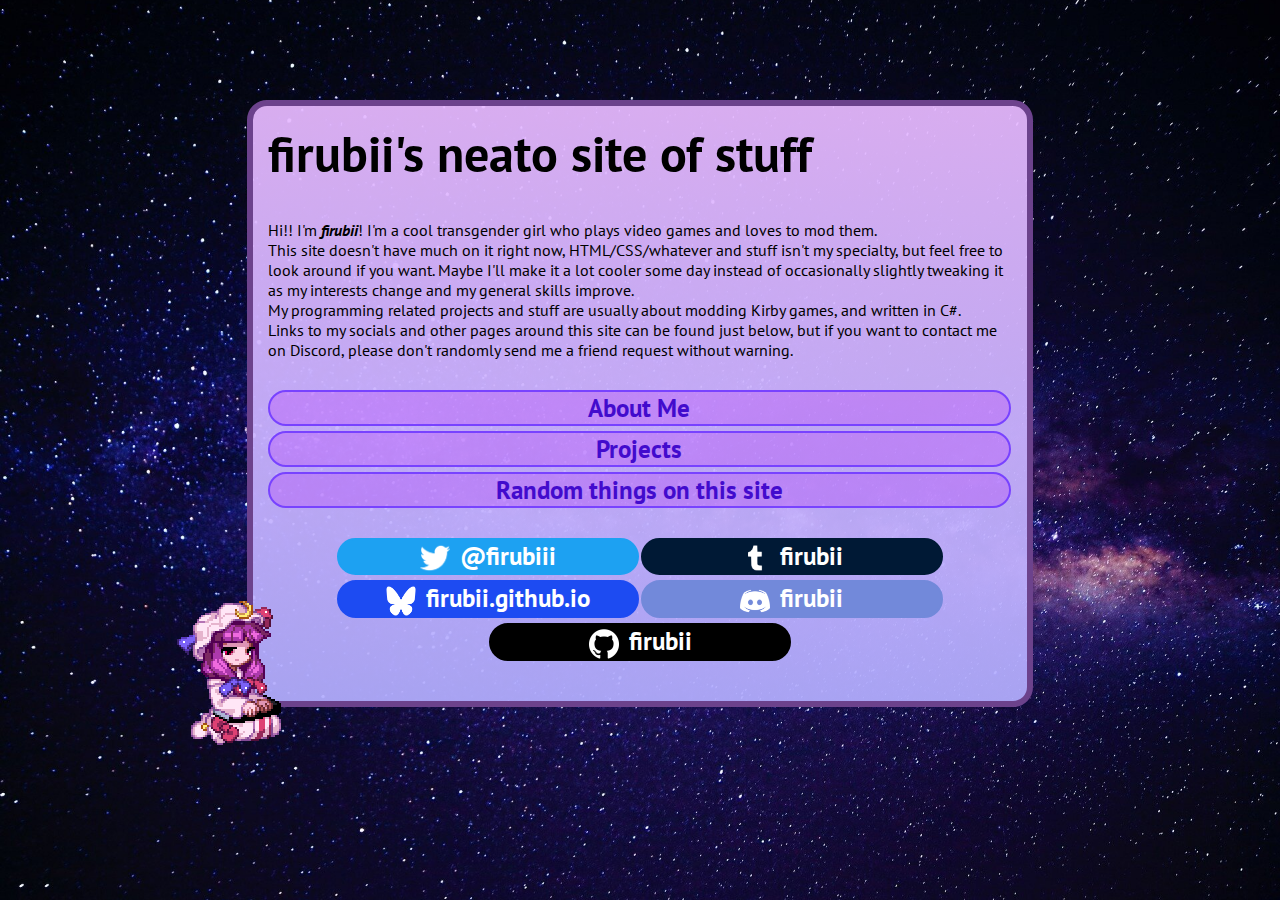
<file: index.html>
<!DOCTYPE html>
<html>
	<head>
		<title>firubii's place</title>
		<link href="https://fonts.googleapis.com/css?family=PT+Sans" rel="stylesheet">
		<meta name="viewport" content="width=device-width, initial-scale=1.0">
		<style>
			body {
				font-family: 'PT Sans', sans-serif;
				margin: 0px;
				background: url("img/galaxy.jpg") no-repeat;
				background-position: center;
				background-attachment: fixed;
				background-size: auto;
				background-size: cover;
			}
			h1 {
				font-weight: bold;
				font-size: 50px;
				margin-top: 0px;
			}
			.main {
				width: 774px;
				margin: 100px auto;
				margin-top: 100px;
				border: 6px solid #6c428c;
				border-radius: 20px;
				background: linear-gradient(0deg, rgba(166,160,254,0.8) 0%, rgba(227,173,255,0.8) 100%);
				background-color: #ffffffaa;
			}
			.innermain {
				padding: 15px;
			}
			
			.linkbox {
				border: 2px solid #7842ff;
				border-radius: 20px;
				color: #420bcd;
				font-size: 25px;
				text-align: center;
				text-decoration: none;
				background-color: #b400ff33;
				float: left;
				width: 29.55em;
				height: inherit;
				margin-bottom: 5px;
			}
			.linkbox:hover {
				background-color: #e6adff33;
				border-color: #4300ff;
			}
			
			.twtlink {
				border: 2px solid #1da1f2;
				border-radius: 20px;
				color: #ffffff;
				font-size: 25px;
				text-align: center;
				text-decoration: none;
				background-color: #1da1f2;
				width: 40%;
				height: inherit;
				margin: 0px 1px 5px 1px;
			}
			.twtlink:hover {
				color: #ffffff;
				background-color: #7cc5ef;
			}
			.twticon {
				width: 30px;
				height: 30px;
				padding-right: 10px;
				vertical-align: middle;
			}
			
			.tmblink {
				border: 2px solid #001935;
				border-radius: 20px;
				color: #ffffff;
				font-size: 25px;
				text-align: center;
				text-decoration: none;
				background-color: #001935;
				width: 40%;
				height: inherit;
				margin: 0px 1px 5px 1px;
			}
			.tmblink:hover {
				color: #ffffff;
				background-color: #4C5D6D;
			}
			.tmbicon {
				width: 30px;
				height: 30px;
				padding-right: 10px;
				vertical-align: middle;
			}
			
			.dsclink {
				border: 2px solid #7289da;
				border-radius: 20px;
				color: #ffffff;
				font-size: 25px;
				text-align: center;
				text-decoration: none;
				background-color: #7289da;
				width: 40%;
				height: inherit;
				margin: 0px 1px 5px 1px;
			}
			.dsclink:hover {
				color: #ffffff;
				background-color: #93a3d8;
				cursor: text;
			}
			.dscicon {
				width: 30px;
				height: 30px;
				padding-right: 10px;
				vertical-align: middle;
			}
			
			.gitlink {
				border: 2px solid #000000;
				border-radius: 20px;
				color: #ffffff;
				font-size: 25px;
				text-align: center;
				text-decoration: none;
				background-color: #000000;
				width: 40%;
				height: inherit;
				margin: 0px 1px 5px 1px;
			}
			.gitlink:hover {
				color: #ffffff;
				background-color: #333333;
			}
			.giticon {
				width: 30px;
				height: 30px;
				padding-right: 10px;
				vertical-align: middle;
			}
			
			.bskylink {
				border: 2px solid #1d4bf2;
				border-radius: 20px;
				color: #ffffff;
				font-size: 25px;
				text-align: center;
				text-decoration: none;
				background-color: #1d4bf2;
				width: 40%;
				height: inherit;
				margin: 0px 1px 5px 1px;
			}
			.bskylink:hover {
				color: #ffffff;
				background-color: #7c94e9;
			}
			.bskyicon {
				width: 30px;
				height: 30px;
				padding-right: 10px;
				vertical-align: middle;
			}
			
			.hidden-text {
				color: #00000000;
				text-align:center;
				margin-top: 0px;
				margin-bottom: 0px;
			}
			.hidden-text:hover {
				color: #000000ff;
			}
			
			.patchy {
				float: left;
				position: relative;
				bottom: 100px;
				right: 80px;
			}
			
			@media screen and (max-width:700px) {
				body {
					font-size: 10vw;
				}
				.patchy {
					right: 10px;
				}
			}
		</style>
	</head>
	<body>
		<div class="main">
			<div class="innermain">
				<h1>firubii's neato site of stuff</h1>
				<p style="margin-bottom:30px;">Hi!! I'm <b><i>firubii</i></b>! I'm a cool transgender girl who plays video games and loves to mod them.<br>
				This site doesn't have much on it right now, HTML/CSS/whatever and stuff isn't my specialty, but feel free to look around if you want. Maybe I'll make it a lot cooler some day instead of occasionally slightly tweaking it as my interests change and my general skills improve.<br>
				My programming related projects and stuff are usually about modding Kirby games, and written in C#.<br>
				Links to my socials and other pages around this site can be found just below, but if you want to contact me on Discord, please don't randomly send me a friend request without warning.</p>
				<div>
					<a class="linkbox" href="about/">
						<b>About Me</b>
					</a>
				</div>
				<div>
					<a class="linkbox" href="projects/">
						<b>Projects</b>
					</a>
				</div>
				<div>
					<a class="linkbox" href="stuff/" style="margin-bottom:30px;">
						<b>Random things on this site</b>
					</a>
				</div>
				<div style="align-items: center; display: flex; align-content: center; flex-wrap: wrap; flex-direction: row; width: 100%; height: fit-content; justify-content: center;">
					<a class="twtlink" href="https://twitter.com/firubiii">
						<img class="twticon" src="img/twitter.png"><b>@firubiii</b>
					</a>
					<a class="tmblink" href="https://firubii.tumblr.com">
						<img class="tmbicon" src="img/tumblr.png"><b>firubii</b>
					</a>
					<a class="bskylink" href="https://bsky.app/profile/firubii.github.io">
						<img class="bskyicon" src="img/bsky.png"><b>firubii.github.io</b>
					</a>
					<div class="dsclink">
						<img class="dscicon" src="img/discord.png"><b>firubii</b>
					</div>
					<a class="gitlink" href="https://github.com/firubii">
						<img class="giticon" src="img/github.png"><b>firubii</b>
					</a>
				</div>
				<p class="hidden-text">if you found this text dm me on twitter or tumblr :3</p>
			</div>
			<img src="img/patchy.png" class="patchy">
		</div>
	</body>
</html>
</file>
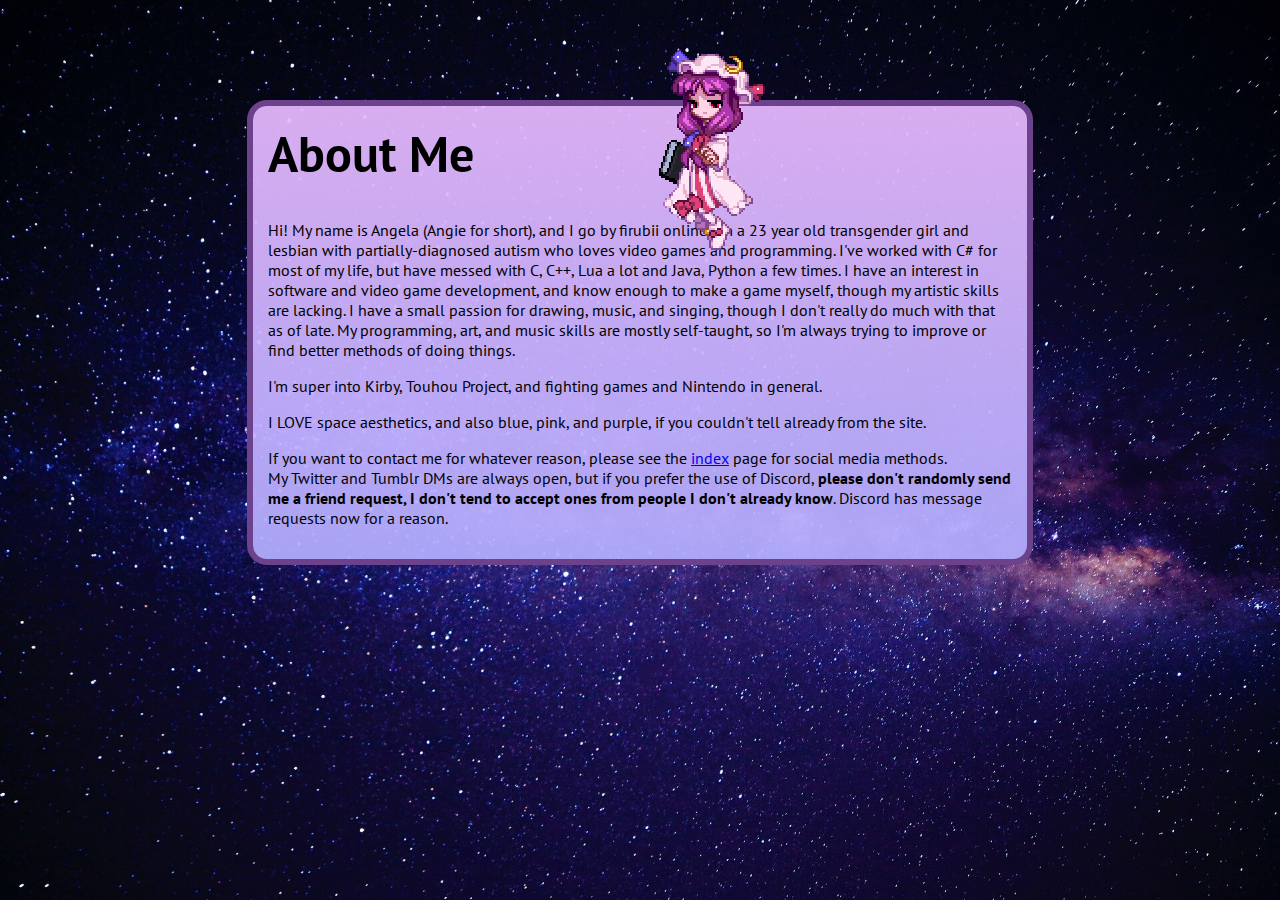
<file: about/index.html>
<!DOCTYPE html>
<html>
	<head>
		<title>firubii's place - about</title>
		<link href="https://fonts.googleapis.com/css?family=PT+Sans" rel="stylesheet">
		<meta name="viewport" content="width=device-width, initial-scale=1.0">
		<style>
			body {
				font-family: 'PT Sans', sans-serif;
				margin: 0px;
				background: url("../img/galaxy.jpg") no-repeat;
				background-position: center;
				background-attachment: fixed;
				background-size: cover;
			}
			h1 {
				font-weight: bold;
				font-size: 50px;
				margin-top: 0px;
			}
			.main {
				width: 774px;
				margin: 100px auto;
				margin-top: 100px;
				margin-bottom: 0px;
				border: 6px solid #6c428c;
				border-radius: 20px;
				background: linear-gradient(0deg, rgba(166,160,254,0.8) 0%, rgba(227,173,255,0.8) 100%);
				background-color: #ffffffaa;
			}
			.innermain {
				padding: 15px;
			}
			
			.patchy {
				float: right;
				position: relative;
				bottom: 50px;
				left: -515px;
			}
			
			@media screen and (max-width:700px) {
				body {
					font-size: 10vw;
				}
				.asdf {
					width: 90%;
				}
			}
		</style>
	</head>
	<body>
		<div>
			<img src="patchy.png" class="patchy">
		</div>
		<div class="main">
			<div class="innermain">
				<h1>About Me</h1>
				<p>Hi! My name is Angela (Angie for short), and I go by firubii online. I'm a 23 year old transgender girl and lesbian with partially-diagnosed autism who loves video games and programming. I've worked with C# for most of my life, but have messed with C, C++, Lua a lot and Java, Python a few times. I have an interest in software and video game development, and know enough to make a game myself, though my artistic skills are lacking. I have a small passion for drawing, music, and singing, though I don't really do much with that as of late. My programming, art, and music skills are mostly self-taught, so I'm always trying to improve or find better methods of doing things.</p>
				<p>I'm super into Kirby, Touhou Project, and fighting games and Nintendo in general.</p>
				<p>I LOVE space aesthetics, and also blue, pink, and purple, if you couldn't tell already from the site.</p>
				<p>If you want to contact me for whatever reason, please see the <a href="../">index</a> page for social media methods.<br>My Twitter and Tumblr DMs are always open, but if you prefer the use of Discord, <b>please don't randomly send me a friend request, I don't tend to accept ones from people I don't already know</b>. Discord has message requests now for a reason.</p>
			</div>
		</div>
	</body>
</html>
</file>
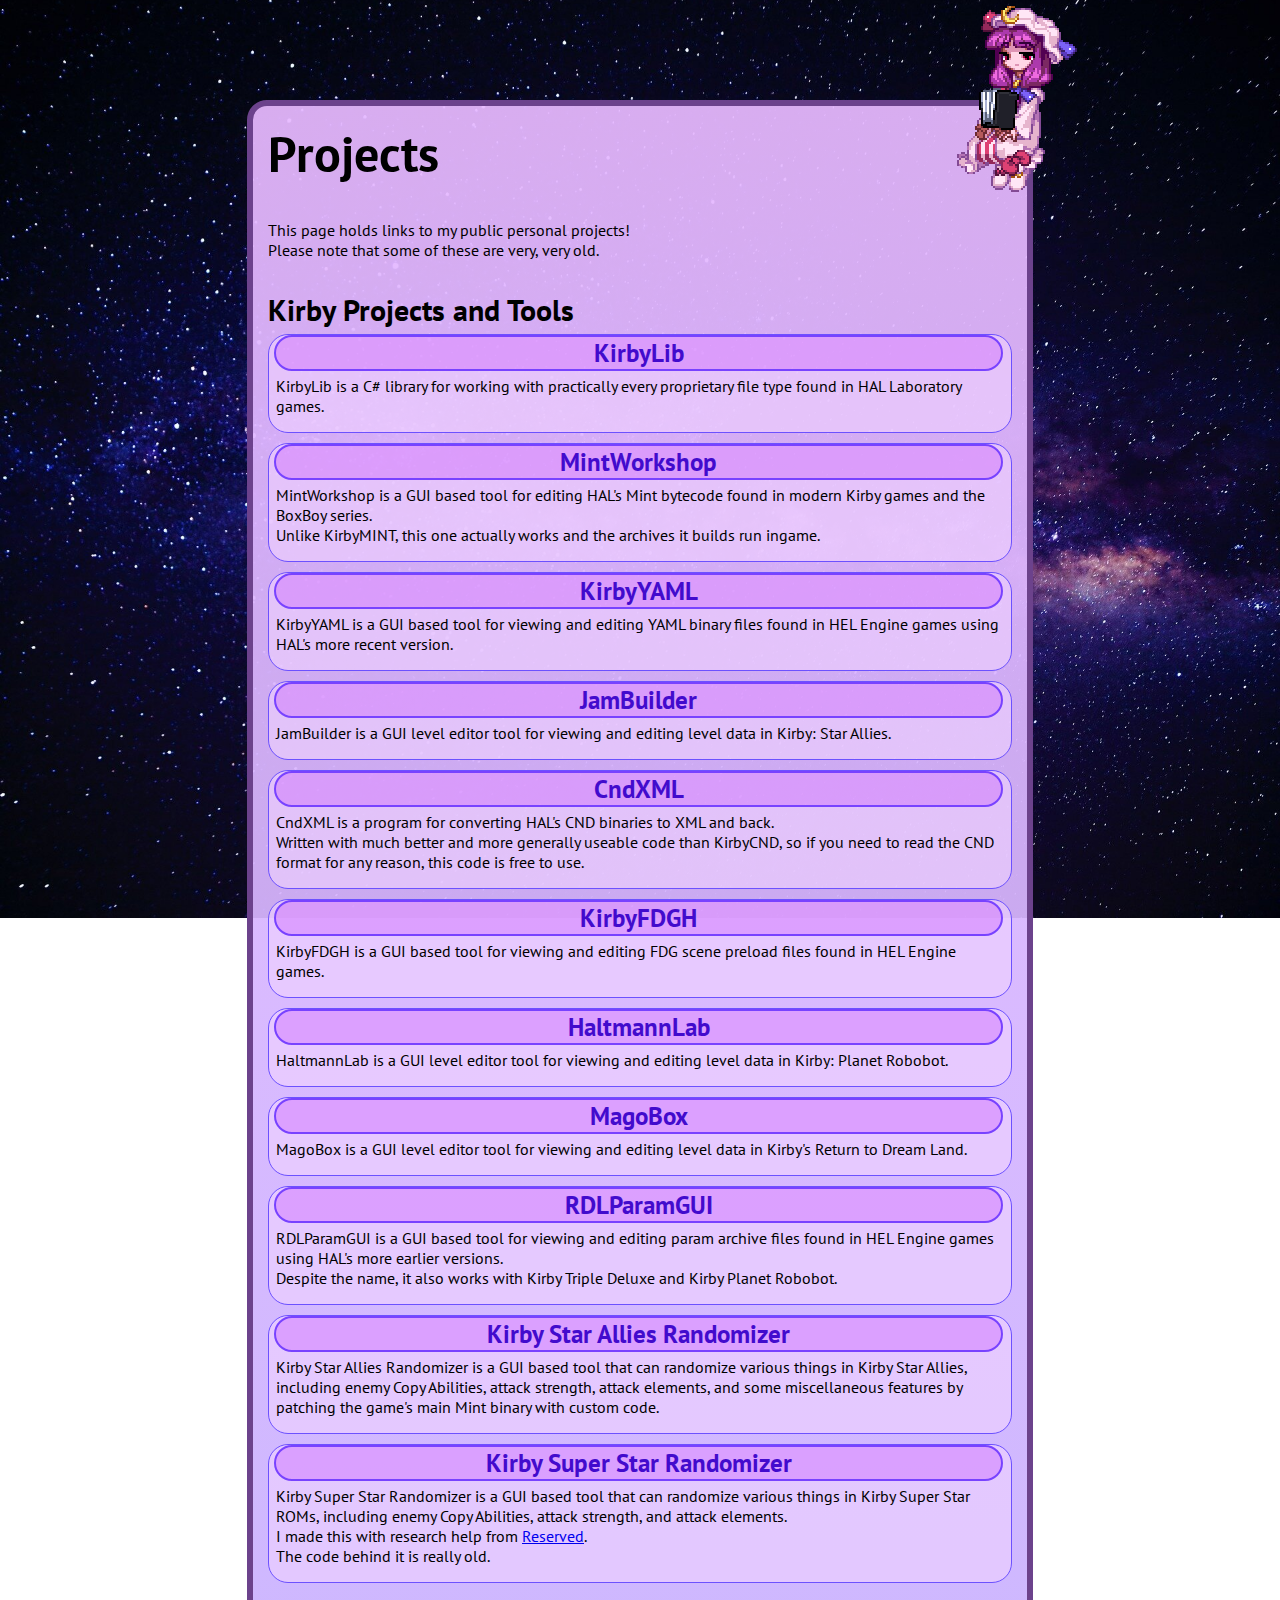
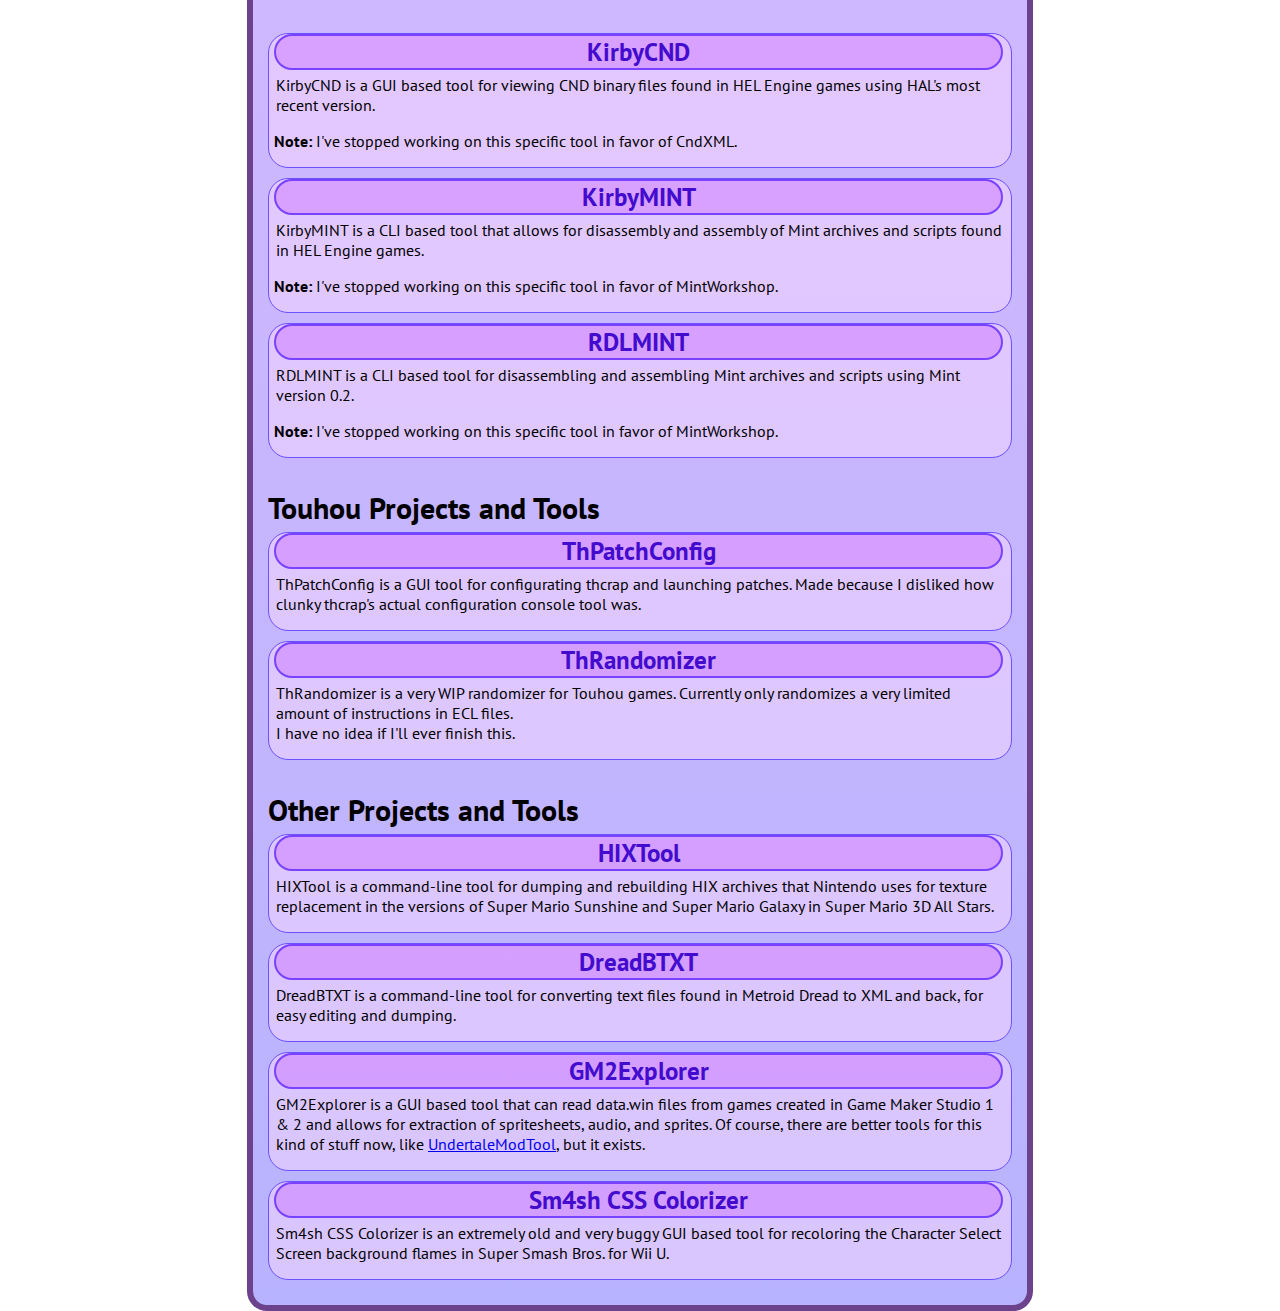
<file: projects/index.html>
<!DOCTYPE html>
<html>
	<head>
		<title>firubii's place - projects</title>
		<link href="https://fonts.googleapis.com/css?family=PT+Sans" rel="stylesheet">
		<meta name="viewport" content="width=device-width, initial-scale=1.0">
		<style>
			body {
				font-family: 'PT Sans', sans-serif;
				margin: 0px;
				background: url("../img/galaxy.jpg") no-repeat;
				background-position: center;
				background-attachment: fixed;
				background-size: cover;
			}
			h1 {
				font-weight: bold;
				font-size: 50px;
				margin-top: 0px;
			}
			.main {
				width: 774px;
				margin: 100px auto;
				margin-top: 100px;
				margin-bottom: 0px;
				border: 6px solid #6c428c;
				border-radius: 20px;
				background: linear-gradient(0deg, rgba(166,160,254,0.8) 0%, rgba(227,173,255,0.8) 100%);
				background-color: #ffffffaa;
			}
			.innermain {
				padding: 15px;
			}
			
			.infoarea {
				background-color: #f2d4ff94;
				border: 1px solid #6c51ff;
				border-radius: 20px;
				padding-right: 5px;
				padding-left: 5px;
				margin-bottom: 10px;
			}
			.infodesc {
				margin-left: 2px;
				margin-right: 2px;
			}
			
			.linkbox {
				border: 2px solid #7842ff;
				border-radius: 20px;
				color: #420bcd;
				font-size: 25px;
				text-align: center;
				text-decoration: none;
				background-color: #b400ff33;
				float: left;
				width: 29em;
				height: inherit;
				margin-bottom: 5px;
			}
			.linkbox:hover {
				background-color: #e6adff33;
				border-color: #4300ff;
			}
			
			.hidden-text {
				color: #00000000;
			}
			.hidden-text:hover {
				color: #000000ff;
			}
			
			.patchy {
				float: right;
				position: relative;
				bottom: 100px;
				left: 50px;
			}
			
			@media screen and (max-width:700px) {
				body {
					font-size: 10vw;
				}
				.patchy {
					left: 0px;
				}
			}
		</style>
	</head>
	<body>
		<div class="main">
			<img src="patchy.png" class="patchy">
			<div class="innermain">
				<h1>Projects</h1>
				<p>This page holds links to my public personal projects!<br>Please note that some of these are very, very old.</p>
				<div>
					<p style="margin-bottom:5px;font-size:30px;"><b>Kirby Projects and Tools</b></a></p>
				</div>
				<div class="infoarea">
					<a class="linkbox" href="https://github.com/firubii/KirbyLib" style="font-size:25px;"><b>KirbyLib</b></a>
					<p class="infodesc" >KirbyLib is a C# library for working with practically every proprietary file type found in HAL Laboratory games.</p>
				</div>
				<div class="infoarea">
					<a class="linkbox" href="https://github.com/firubii/MintWorkshop" style="font-size:25px;"><b>MintWorkshop</b></a>
					<p class="infodesc" >MintWorkshop is a GUI based tool for editing HAL's Mint bytecode found in modern Kirby games and the BoxBoy series.
					<br>Unlike KirbyMINT, this one actually works and the archives it builds run ingame.</p>
				</div>
				<div class="infoarea">
					<a class="linkbox" href="https://github.com/firubii/KirbyYAML" style="font-size:25px;"><b>KirbyYAML</b></a>
					<p class="infodesc" >KirbyYAML is a GUI based tool for viewing and editing YAML binary files found in HEL Engine games using HAL's more recent version.</p>
				</div>
				<div class="infoarea">
					<a class="linkbox" href="https://github.com/firubii/JamBuilder" style="font-size:25px;"><b>JamBuilder</b></a>
					<p class="infodesc" >JamBuilder is a GUI level editor tool for viewing and editing level data in Kirby: Star Allies.</p>
				</div>
				<div class="infoarea">
					<a class="linkbox" href="https://github.com/firubii/CndXML" style="font-size:25px;"><b>CndXML</b></a>
					<p class="infodesc" >CndXML is a program for converting HAL's CND binaries to XML and back.
					<br>Written with much better and more generally useable code than KirbyCND, so if you need to read the CND format for any reason, this code is free to use.</p>
				</div>
				<div class="infoarea">
					<a class="linkbox" href="https://github.com/firubii/KirbyFDGH" style="font-size:25px;"><b>KirbyFDGH</b></a>
					<p class="infodesc" >KirbyFDGH is a GUI based tool for viewing and editing FDG scene preload files found in HEL Engine games.</p>
				</div>
				<div class="infoarea">
					<a class="linkbox" href="https://github.com/firubii/HaltmannLab" style="font-size:25px;"><b>HaltmannLab</b></a>
					<p class="infodesc" >HaltmannLab is a GUI level editor tool for viewing and editing level data in Kirby: Planet Robobot.</p>
				</div>
				<div class="infoarea">
					<a class="linkbox" href="https://github.com/firubii/MagoBox" style="font-size:25px;"><b>MagoBox</b></a>
					<p class="infodesc" >MagoBox is a GUI level editor tool for viewing and editing level data in Kirby's Return to Dream Land.</p>
				</div>
				<div class="infoarea">
					<a class="linkbox" href="https://github.com/firubii/RDLParamGUI" style="font-size:25px;"><b>RDLParamGUI</b></a>
					<p class="infodesc" >RDLParamGUI is a GUI based tool for viewing and editing param archive files found in HEL Engine games using HAL's more earlier versions.<br>Despite the name, it also works with Kirby Triple Deluxe and Kirby Planet Robobot.</p>
				</div>
				<div class="infoarea">
					<a class="linkbox" href="https://github.com/firubii/StarAlliesRandomizer" style="font-size:25px;"><b>Kirby Star Allies Randomizer</b></a>
					<p class="infodesc" >Kirby Star Allies Randomizer is a GUI based tool that can randomize various things in Kirby Star Allies, including enemy Copy Abilities, attack strength, attack elements, and some miscellaneous features by patching the game's main Mint binary with custom code.</p>
				</div>
				<div class="infoarea">
					<a class="linkbox" href="https://github.com/firubii/kss-randomizer" style="font-size:25px;"><b>Kirby Super Star Randomizer</b></a>
					<p class="infodesc" >Kirby Super Star Randomizer is a GUI based tool that can randomize various things in Kirby Super Star ROMs, including enemy Copy Abilities, attack strength, and attack elements.<br>I made this with research help from <a href="https://twitter.com/reserved_kirby">Reserved</a>.<br> The code behind it is really old.</p>
				</div>
				<br><br>
				<div class="infoarea">
					<a class="linkbox" href="https://github.com/firubii/KirbyCND" style="font-size:25px;"><b>KirbyCND</b></a>
					<p class="infodesc" >KirbyCND is a GUI based tool for viewing CND binary files found in HEL Engine games using HAL's most recent version.</p>
					<p><b>Note:</b> I've stopped working on this specific tool in favor of CndXML.</p>
				</div>
				<div class="infoarea">
					<a class="linkbox" href="https://github.com/firubii/KirbyMINT" style="font-size:25px;"><b>KirbyMINT</b></a>
					<p class="infodesc" >KirbyMINT is a CLI based tool that allows for disassembly and assembly of Mint archives and scripts found in HEL Engine games.</p>
					<p><b>Note:</b> I've stopped working on this specific tool in favor of MintWorkshop.</p>
				</div>
				<div class="infoarea">
					<a class="linkbox" href="https://github.com/firubii/RDLMINT" style="font-size:25px;"><b>RDLMINT</b></a>
					<p class="infodesc" >RDLMINT is a CLI based tool for disassembling and assembling Mint archives and scripts using Mint version 0.2.</p>
					<p><b>Note:</b> I've stopped working on this specific tool in favor of MintWorkshop.</p>
				</div>
				<div>
					<p style="margin-bottom:5px;font-size:30px;"><b>Touhou Projects and Tools</b> <b class="hidden-text" style="font-weight:normal;font-size:15px;vertical-align:middle;">haha "touhou project"</b></a></p>
				</div>
				<div class="infoarea">
					<a class="linkbox" href="https://github.com/firubii/ThPatchConfig" style="font-size:25px;"><b>ThPatchConfig</b></a>
					<p class="infodesc" >ThPatchConfig is a GUI tool for configurating thcrap and launching patches. Made because I disliked how clunky thcrap's actual configuration console tool was.</p>
				</div>
				<div class="infoarea">
					<a class="linkbox" href="https://github.com/firubii/ThRandomizer" style="font-size:25px;"><b>ThRandomizer</b></a>
					<p class="infodesc" >ThRandomizer is a very WIP randomizer for Touhou games. Currently only randomizes a very limited amount of instructions in ECL files.<br>I have no idea if I'll ever finish this.</p>
				</div>
				<div>
					<p style="margin-bottom:5px;font-size:30px;"><b>Other Projects and Tools</b></a></p>
				</div>
				<div class="infoarea">
					<a class="linkbox" href="https://github.com/firubii/HIXTool" style="font-size:25px;"><b>HIXTool</b></a>
					<p class="infodesc" >HIXTool is a command-line tool for dumping and rebuilding HIX archives that Nintendo uses for texture replacement in the versions of Super Mario Sunshine and Super Mario Galaxy in Super Mario 3D All Stars.</p>
				</div>
				<div class="infoarea">
					<a class="linkbox" href="https://github.com/firubii/DreadBTXT" style="font-size:25px;"><b>DreadBTXT</b></a>
					<p class="infodesc" >DreadBTXT is a command-line tool for converting text files found in Metroid Dread to XML and back, for easy editing and dumping.</p>
				</div>
				<div class="infoarea">
					<a class="linkbox" href="https://github.com/firubii/GM2Explorer" style="font-size:25px;"><b>GM2Explorer</b></a>
					<p class="infodesc" >GM2Explorer is a GUI based tool that can read data.win files from games created in Game Maker Studio 1 & 2 and allows for extraction of spritesheets, audio, and sprites. Of course, there are better tools for this kind of stuff now, like <a href="https://github.com/krzys-h/UndertaleModTool" >UndertaleModTool</a>, but it exists.</p>
				</div>
				<div class="infoarea">
					<a class="linkbox" href="https://github.com/firubii/Sm4sh-CSS-Colorizer" style="font-size:25px;"><b>Sm4sh CSS Colorizer</b></a>
					<p class="infodesc" >Sm4sh CSS Colorizer is an extremely old and very buggy GUI based tool for recoloring the Character Select Screen background flames in Super Smash Bros. for Wii U.</p>
				</div>
			</div>
		</div>
	</body>
</html>
</file>
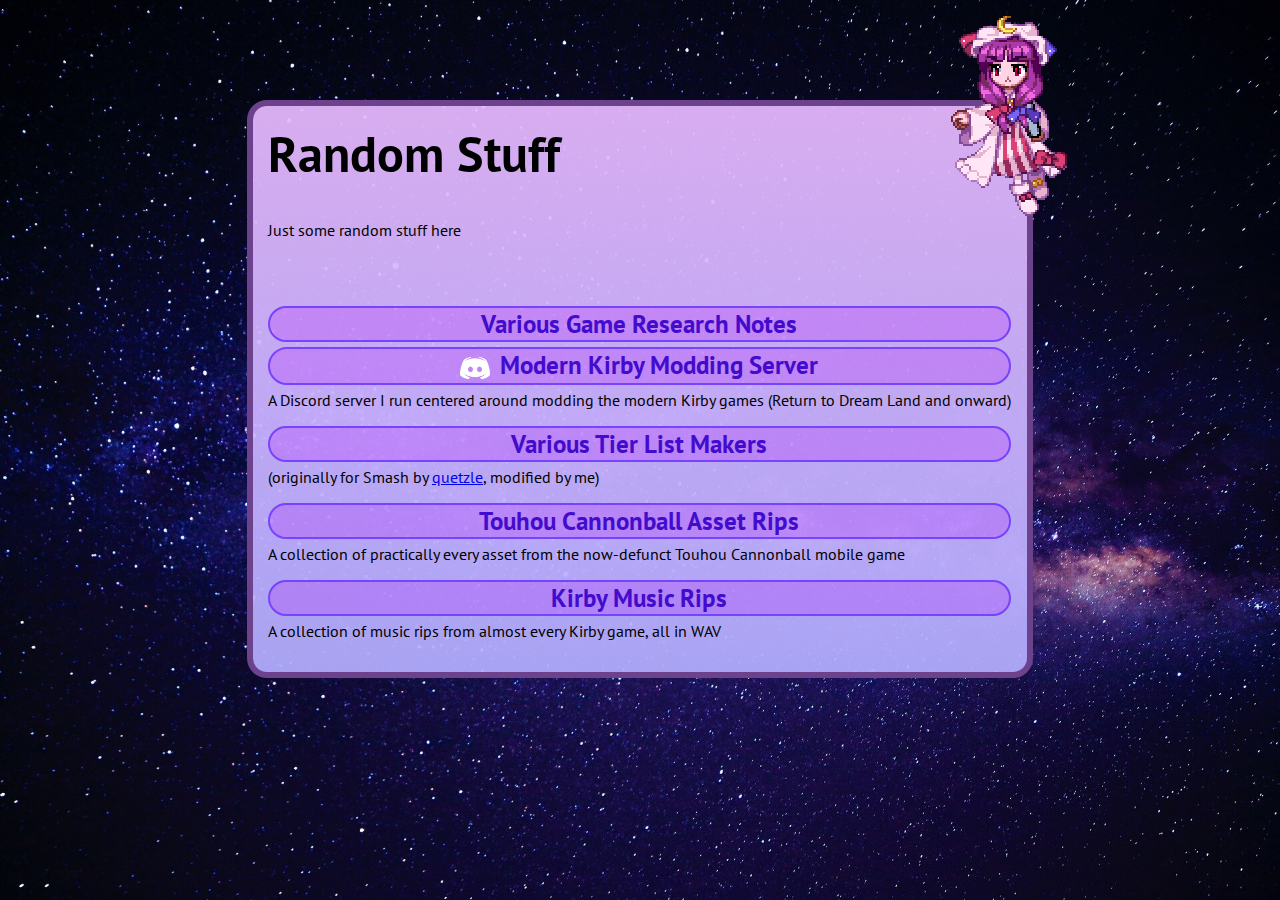
<file: stuff/index.html>
<!DOCTYPE html>
<html>
	<head>
		<title>firubii's place - stuff</title>
		<link href="https://fonts.googleapis.com/css?family=PT+Sans" rel="stylesheet">
		<meta name="viewport" content="width=device-width, initial-scale=1.0">
		<style>
			body {
				font-family: 'PT Sans', sans-serif;
				margin: 0px;
				background: url("../img/galaxy.jpg") no-repeat;
				background-position: center;
				background-attachment: fixed;
				background-size: cover;
			}
			h1 {
				font-weight: bold;
				font-size: 50px;
				margin-top: 0px;
			}
			.main {
				width: 774px;
				margin: 100px auto;
				margin-top: 100px;
				margin-bottom: 0px;
				border: 6px solid #6c428c;
				border-radius: 20px;
				background: linear-gradient(0deg, rgba(166,160,254,0.8) 0%, rgba(227,173,255,0.8) 100%);
				background-color: #ffffffaa;
			}
			.innermain {
				padding: 15px;
			}
			
			.linkbox {
				border: 2px solid #7842ff;
				border-radius: 20px;
				color: #420bcd;
				font-size: 25px;
				text-align: center;
				text-decoration: none;
				background-color: #b400ff33;
				float: left;
				width: 29.55em;
				height: inherit;
				margin-bottom: 5px;
			}
			.linkbox:hover {
				background-color: #e6adff33;
				border-color: #4300ff;
			}
			
			.dscicon {
				width: 30px;
				height: 30px;
				padding-right: 10px;
				vertical-align: middle;
			}
			
			.patchy {
				float: right;
				position: relative;
				bottom: 90px;
				left: 40px;
			}
			
			@media screen and (max-width:700px) {
				body {
					font-size: 10vw;
				}
				.patchy {
					left: 0px;
				}
			}
		</style>
	</head>
	<body>
		<div class="main">
			<img src="patchy.png" class="patchy">
			<div class="innermain">
				<h1>Random Stuff</h1>
				<p>Just some random stuff here</p>
				<div>
					<a class="linkbox" href="research/"><b>Various Game Research Notes</b></a>
				</div>
				<div>
					<a class="linkbox" href="https://discord.gg/45rpNxKFGr"><img class="dscicon" src="../img/discord.png"/><b>Modern Kirby Modding Server</b></a><br>
					<p>A Discord server I run centered around modding the modern Kirby games (Return to Dream Land and onward)</p>
				</div>
				<div>
					<a class="linkbox" href="tierlist/"><b>Various Tier List Makers</b></a><br>
					<p>(originally for Smash by <a href="https://github.com/quetzle/smash-apps/tree/gh-pages/newtier">quetzle</a>, modified by me)</p>
				</div>
				<div>
					<a class="linkbox" href="https://drive.google.com/open?id=1B2y1Lm9iUpTKg6c7kNtxubY_SWGd1_7x" style="font-size:25px;"><b>Touhou Cannonball Asset Rips</b></a></p><br>
					<p>A collection of practically every asset from the now-defunct Touhou Cannonball mobile game</p>
				</div>
				<div>
					<a class="linkbox" href="https://mega.nz/#F!cHIiXQCI!Pbdlbtj5oWZTC86jZ39Dtw" style="font-size:25px;"><b>Kirby Music Rips</b></a><br>
					<p>A collection of music rips from almost every Kirby game, all in WAV</p>
				</div>
			</div>
		</div>
	</body>
</html>
</file>
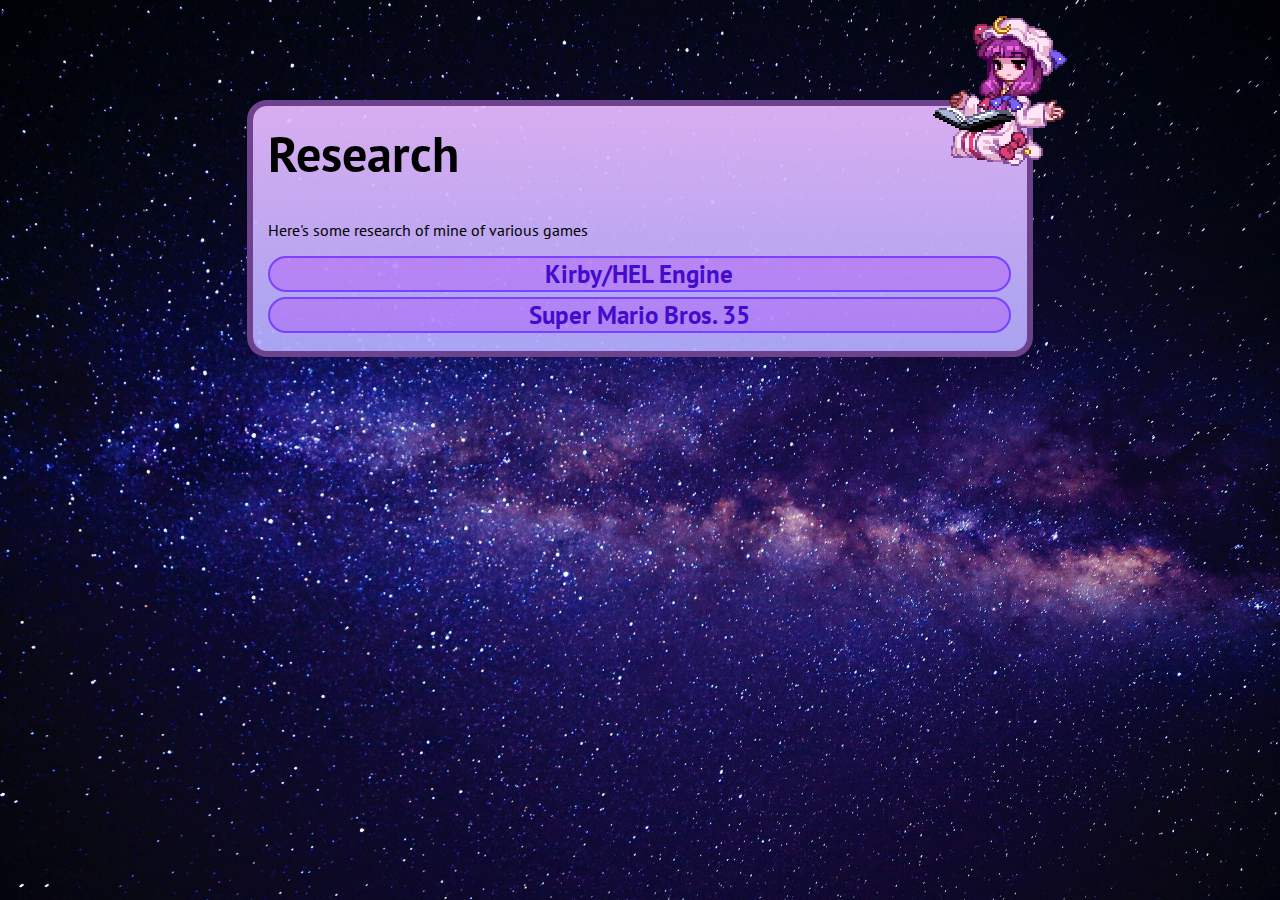
<file: stuff/research/index.html>
<!DOCTYPE html>
<html>
	<head>
		<title>firubii's place - research</title>
		<link href="https://fonts.googleapis.com/css?family=PT+Sans" rel="stylesheet">
		<meta name="viewport" content="width=device-width, initial-scale=1.0">
		<style>
			body {
				font-family: 'PT Sans', sans-serif;
				margin: 0px;
				background: url("../../img/galaxy.jpg") no-repeat;
				background-position: center;
				background-attachment: fixed;
				background-size: cover;
			}
			h1 {
				font-weight: bold;
				font-size: 50px;
				margin-top: 0px;
			}
			.main {
				width: 774px;
				margin: 100px auto;
				margin-top: 100px;
				margin-bottom: 0px;
				border: 6px solid #6c428c;
				border-radius: 20px;
				background: linear-gradient(0deg, rgba(166,160,254,0.8) 0%, rgba(227,173,255,0.8) 100%);
				background-color: #ffffffaa;
			}
			.innermain {
				padding: 15px;
			}
			
			.linkbox {
				border: 2px solid #7842ff;
				border-radius: 20px;
				color: #420bcd;
				font-size: 25px;
				text-align: center;
				text-decoration: none;
				background-color: #b400ff33;
				float: left;
				width: 29.55em;
				height: inherit;
				margin-bottom: 5px;
			}
			.linkbox:hover {
				background-color: #e6adff33;
				border-color: #4300ff;
			}
			
			.patchy {
				float: right;
				position: relative;
				bottom: 90px;
				left: 40px;
			}
			
			@media screen and (max-width:700px) {
				body {
					font-size: 10vw;
				}
				.patchy {
					left: 0px;
				}
			}
		</style>
	</head>
	<body>
		<div class="main">
			<img src="patchy.png" class="patchy">
			<div class="innermain">
				<h1>Research</h1>
				<p>Here's some research of mine of various games</p>
				<div>
					<a class="linkbox" href="kirby/"><b>Kirby/HEL Engine</b></a>
				</div>
				<div>
					<a class="linkbox" href="smb35/"><b>Super Mario Bros. 35</b></a>
				</div>
				<br><br><br><br>
			</div>
		</div>
	</body>
</html>
</file>
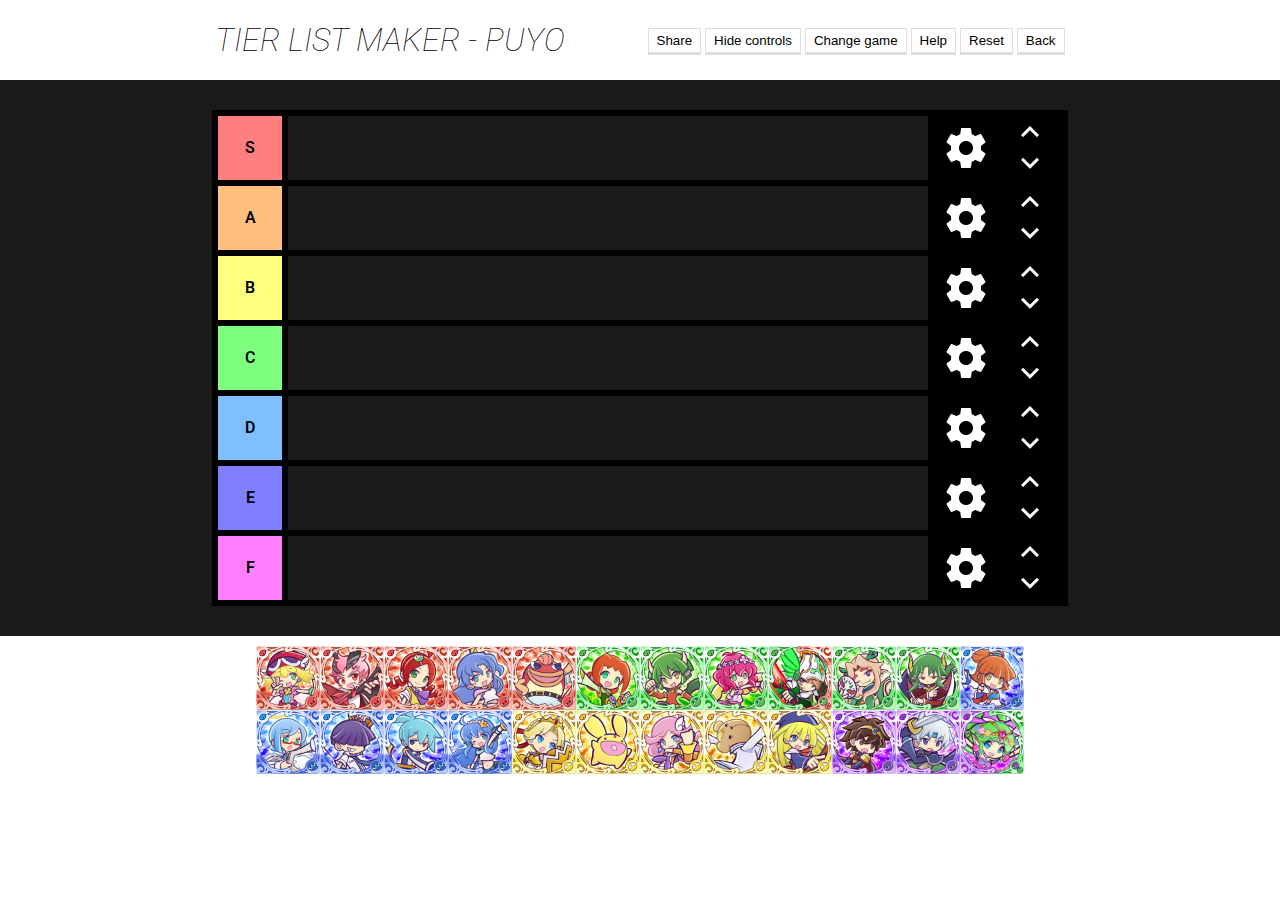
<file: stuff/tierlist/index.html>
<!doctype html>
<html>
<head>
	<!-- Global Site Tag (gtag.js) - Google Analytics -->
	<script async src="https://www.googletagmanager.com/gtag/js?id=UA-47176820-2"></script>
	<script>
	  window.dataLayer = window.dataLayer || [];
	  function gtag(){dataLayer.push(arguments)};
	  gtag('js', new Date());

	  gtag('config', 'UA-47176820-2');
	</script>
	<link rel="icon" type="image/x-icon" href= "../icon.png"/>
	<title>firubii's place - tier list</title>
	<link href="https://fonts.googleapis.com/css?family=Roboto:400,100italic" rel="stylesheet" type="text/css">
	<link href="newstyle.css" rel="stylesheet">
	<link href="dragula.min.css" rel="stylesheet">
</head>
<body>
	<div id="controls">
		<h1>TIER LIST MAKER - <span>puyo</span></h1>
		<div id="buttons">
			<button id="screenshot">Share</button>
			<button id="hidebuttons">Hide controls</button>
			<button id="game">Change game</button>
			<button id="help">Help</button>
			<button id="reset">Reset</button>
			<button id="back">Back</button>
		</div>
	</div>
	
	<div id="tablewrap"><table><tbody>
		<tr>
			<td class="labelHolder" contenteditable="true"><span class="label">S</span></td>
			<td><div class="tier sort" id="rows"></div></td>
			<td><div id="settings"></div><div id="moveButtons"><div id="moveUp"></div><div id="moveDown"></div></div></td>
		</tr>
		<tr>
			<td class="labelHolder" contenteditable="true"><span class="label">A</span></td>
			<td><div class="tier sort" id="rows"></div></td>
			<td><div id="settings"></div><div id="moveButtons"><div id="moveUp"></div><div id="moveDown"></div></div></td>
		</tr>
		<tr>
			<td class="labelHolder" contenteditable="true"><span class="label">B</span></td>
			<td><div class="tier sort" id="rows"></div></td>
			<td><div id="settings"></div><div id="moveButtons"><div id="moveUp"></div><div id="moveDown"></div></div></td>
		</tr>
		<tr>
			<td class="labelHolder" contenteditable="true"><span class="label">C</span></td>
			<td><div class="tier sort" id="rows"></div></td>
			<td><div id="settings"></div><div id="moveButtons"><div id="moveUp"></div><div id="moveDown"></div></div></td>
		</tr>
		<tr>
			<td class="labelHolder" contenteditable="true"><span class="label">D</span></td>
			<td><div class="tier sort" id="rows"></div></td>
			<td><div id="settings"></div><div id="moveButtons"><div id="moveUp"></div><div id="moveDown"></div></div></td>
		</tr>
		<tr>
			<td class="labelHolder" contenteditable="true"><span class="label">E</span></td>
			<td><div class="tier sort" id="rows"></div></td>
			<td><div id="settings"></div><div id="moveButtons"><div id="moveUp"></div><div id="moveDown"></div></div></td>
		</tr>
		<tr>
			<td class="labelHolder" contenteditable="true"><span class="label">F</span></td>
			<td><div class="tier sort" id="rows"></div></td>
			<td><div id="settings"></div><div id="moveButtons"><div id="moveUp"></div><div id="moveDown"></div></div></td>
		</tr>
	</tbody></table>
	</div>
	
	<div id="char" class="sort">
		<div>If no characters are loaded here, choose a game by clicking the "Change game" button above.</div>
	</div>
	
	<div id="overlay">
		<div id="modalWrapper">
			<div id="modal">
				<h1>SETTINGS</h1>
				<span id="close"></span>
				<p>Choose label color:</p>
				<div id="colorselect"><span style="background:#FF7F7F"></span><span style="background:#FFBF7F"></span><span style="background:#FFDF7F"></span><span style="background:#FFFF7F"></span><span style="background:#BFFF7F"></span><span style="background:#7FFF7F"></span><span style="background:#7FFFFF"></span><span style="background:#7FBFFF"></span><span style="background:#7F7FFF"></span><span style="background:#FF7FFF"></span><span style="background:#BF7FBF"></span><span style="background:#3B3B3B"></span><span style="background:#858585"></span><span style="background:#CFCFCF"></span><span style="background:#F7F7F7"></span></div>
				<p>Label name:</p><textarea id="labelName"></textarea>
				<p>Row functions:</p>
				<p><button id="deleteRow">Delete row</button> <button id="clearRow">Clear row</button></p>
				<p><button id="addRowUp">Add row above</button> <button id="addRowBelow">Add row below</button></p>
			</div>
			<div id="gameChange">
				<h1>CHANGE GAME</h1>
				<span id="close"></span>
				<div id="switchButtons">
					<button id="switchTouhou">All Touhou Characters</button>
					<button id="switchTh75">Touhou 7.5 - Immaterial and Missing Power</button>
					<button id="switchTh105">Touhou 10.5 - Scarlet Weather Rhapsody</button>
					<button id="switchTh123">Touhou 12.3 - Hisoutensoku</button>
					<button id="switchTh135">Touhou 13.5 - Hopeless Masquerade</button>
					<button id="switchTh145">Touhou 14.5 - Urban Legend in Limbo</button>
					<button id="switchTh155">Touhou 15.5 - Antinomy of Common Flowers</button>
					<button id="switchPuyon">Puyo Puyo~n</button>
					<button id="switchPuyoFever">Puyo Puyo Fever</button>
					<button id="switchPuyoFever2">Puyo Puyo Fever 2</button>
					<button id="switchPuyo15th">Puyo Puyo! 15th Anniversary</button>
					<button id="switchPuyo7">Puyo Puyo 7</button>
					<button id="switchPuyo20th">Puyo Puyo!! 20th Anniversary</button>
					<button id="switchPuyoTet">Puyo Puyo Tetris</button>
					<button id="switchPuyoChron">Puyo Puyo Chronicles</button>
					<button id="switchPuyoChamp">Puyo Puyo Champions/Puyo Puyo eSports</button>
					<button id="switchKF2">Kirby Fighters 2</button>
					<button id="switchKF2i">Kirby Fighters 2 (Icons)</button>
				</div>
				<p><strong>Changing your game will empty your tierlist!</strong> Do not click unless you are sure you want to change! You cannot undo this.</p>
			</div>
			<div id="helpMenu">
				<h1>HELP</h1>
				<span id="close"></span>
				<p>This Tier List Maker is built using quetzle's <a href="http://jcal.zone/smash-apps/tier/">Tier List Maker</a>, and modified by firubii.</p>
				<p><strong>A bunch of games are supported.</strong> If you want to change the game you are using, click on "Change game" in the top bar.</p>
				<p><strong>You can take screenshots of your tierlist.</strong> To take a screenshot, click on the "Share" button in the top bar. A popup should appear that contains an image of your tierlist. You can copy or save this image to then upload to an image hosting site. If the screenshot feature does not work for you, you can click the "Hide controls" button to make the list look cleaner.</p>
				<p><strong>You can share editable versions of your tierlist.</strong> Click on the "Share" button and you will see a textbox that contains a code. Copy and share this with others so that they can edit your tierlist.</p>
				<p><strong>Your latest tierlist autosaves to your device.</strong> As soon as you drag a character image, your tierlist will be saved. Any time you reopen it you will be able to access your previous tierlist.</p>
				<p>There is a gear next to each tier in the tierlist. (If you don't see this gear, click on the "Toggle screenshot mode" button in the top bar. If this doesn't work, <a href="https://www.reddit.com/message/compose?to=Buizbuiz&subject=Smash%20Tier%20List%20Maker">message /u/Buizbuiz on reddit</a>.) If you click on it, you can <strong>change the color of the tier label, add rows, delete the row, or remove all of the characters currently in the row.</strong></p>
				<p>Next to the gear are 2 arrows, pointed up and down. Clicking these will let you <strong>move a tier up and down a level</strong>.</p>
				<p><strong>You can change the name of the tier.</strong> Click on the tier label, you can type in there. If this doesn't work, you can change it in the textbox in the corresponding settings menu.</p>
				<p>If you want to <strong>completely start over</strong>, just refresh the page.</a>
			</div>
			<div id="screenshotShow">
				<span id="close"></span>
				<p>Your image should appear above. You can copy or save this image. Try uploading it to an image hosting website such as <a href="http://imgur.com">Imgur</a>. Alternatively, copy the code below to share an editable version of your tierlist. Just paste a code into the box below and click "Run code" to access it.</p>
			<textarea id="exportcode" cols="30" rows="8"></textarea><div><button id="runCode">Run code</button></div>
			</div>
		</div>
	</div>
	<script src="https://ajax.googleapis.com/ajax/libs/jquery/1.11.1/jquery.min.js"></script>
	<script src="dragula.min.js"></script>
	<script src="html2canvas.js"></script>
	<script>
		dragula({
			isContainer: function (el) {
				return el.classList.contains('sort');
			}
		}).on("drop", function() {
			localStorage.setItem("TierListMakerCode",toCode());
		});
		
		// character images
		var singleChar = "<div class='character'></div>";
		var gamePuyon = ["puyo","archan","doppelarle","kikimora","rulue","suketoudara","draco","harpy","nohoho","panotty","satan","arle","seriri","skeletont","chico","dragon","witch","schezo"];
		var gamePuyoFever = ["puyo","amitie","hohow","oshare","donguri","lidelle","accord","arle","tarutaru","carbuncle","frankensteins","oceanprince","onionpixie","raffina","klug","popoi","yurei"];
		var gamePuyoFever2 = ["puyo","amitie","gogotte","hohow","oshare","strangeklug","donguri","lemres","lidelle","accord","arlecarbuncle","baldanders","sig","tarutaru","oceanprince","onionpixie","frankensteins","raffina","akuma","feli","klug","yurei"];
		var gamePuyo15th = ["puyo","amitie","oshare","rulue","suketoudara","donguri","lemres","lidelle","satan","accord","arle","baldanders","sig","oceanprince","onionpixie","raffina","zoh","akuma","feli","klug","nasugrave","schezo","yurei"];
		var gamePuyo7 = ["puyo","amitie","ringo","rulue","suketoudara","arle","sig","skeletont","maguro","draco","lemres","satan","darkarle","feli","klug","schezo","carbuncle","ecolo","raffina","risukuma"];
		var gamePuyo20th = ["puyo","amitie","ringo","rulue","suketoudara","donguri","draco","lemres","lidelle","satan","accord","arle","maguro","sig","carbuncle","ecolo","oceanprince","onionpixie","raffina","risukuma","witch","feli","klug","schezo","yurei"];
		var gamePuyoTet = ["puyo","amitie","ringo","rulue","suketoudara","zed","draco","ess","lemres","satan","ai","arlecarbuncle","maguro","sig","ecolo","ex","o","raffina","risukuma","witch","feli","jayelle","klug","schezo","tee"];
		var gamePuyoChron = ["puyo","amitie","ringo","rulue","suketoudara","ally","draco","lemres","lidelle","satan","accord","arle","maguro","sig","carbuncle","ecolo","oceanprince","raffina","risukuma","witch","feli","klug","rafisol","schezo","yurei","seriri","donguri","harpy","onionpixie","lagnus"];
		var gamePuyoChamp = ["puyo","amitie","hed","ringo","rulue","suketoudara","ally","draco","harpy","hartman","penglai","satan","arle","ciel","maguro","sig","seriri","alex","carbuncle","raffina","risukuma","witch","lagnus","schezo","sultana"];
		var gameTouhou = ["touhou","reimu","marisa","rumia","daiyousei","cirno","meiling","koakuma","patchouli","sakuya","remilia","flandre","letty","chen","alice","lily","lunasa","lyrica","merlin","youmu","yuyuko","ran","yukari","suika","wriggle","mystia","keine","tewi","reisen","eirin","kaguya","mokou","aya","medicine","yuuka","komachi","eiki","shizuha","minoriko","hina","nitori","momiji","sanae","kanako","suwako","iku","tenshi","kisume","yamame","parsee","yuugi","satori","rin","utsuho","koishi","nazrin","kogasa","ichirin","murasa","shou","byakuren","nue","hatate","sunny","luna","star","kyouko","yoshika","seiga","tojiko","futo","miko","mamizou","kokoro","wakasagihime","sekibanki","kagerou","yatsuhashi","benben","seija","shinmyoumaru","raiko","sumireko","seiran","ringo","doremy","sagume","clownpiece","junko","hecatia","joon","shion","eternity","nemuno","aunn","narumi","satono","mai","okina","eika","urumi","kutaka","yachie","mayumi","keiki","saki","yuuma","mike","takane","sannyo","misumaru","tsukasa","megumu","chimata","momoyo","maribel","renko","akyuu","rinnosuke","toyohime","yorihime","kasen","kosuzu","miyoi"];
		var gameTh75 = ["th7.5","alice","marisa","meiling","patchouli","reimu","remilia","sakuya","suika","youmu","yukari","yuyuko"];
		var gameTh105 = ["th10.5","alice","aya","iku","komachi","marisa","patchouli","reimu","reisen","remilia","sakuya","suika","tenshi","youmu","yukari","yuyuko"];
		var gameTh123 = ["th12.3","alice","aya","cirno","iku","komachi","marisa","meiling","patchouli","reimu","reisen","remilia","sakuya","sanae","suika","suwako","tenshi","utsuho","youmu","yukari","yuyuko"];
		var gameTh135 = ["th13.5","byakuren","futo","ichirin","koishi","kokoro","mamizou","marisa","miko","nitori","reimu"];
		var gameTh145 = ["th14.5","byakuren","futo","ichirin","kasen","koishi","kokoro","mamizou","marisa","miko","mokou","nitori","reimu","reisen","shinmyoumaru","sumireko"];
		var gameTh155 = ["th15.5","byakuren","doremy","futo","ichirin","joon","kasen","koishi","kokoro","mamizou","marisa","miko","mokou","nitori","reimu","reisen","shinmyoumaru","sumireko","tenshi","yukari"];
		var gameKF2 = ["kf2","sword","bomb","staff","artist","fighter","yoyo","beetle","bell","archer","parasol","cutter","hammer","beam","wrestler","ninja","whip","water","bandee","gooey","magolor","dedede","meta"];
		var gameKF2i = ["kf2i","sword","bomb","staff","artist","fighter","yoyo","beetle","bell","archer","parasol","cutter","hammer","beam","wrestler","ninja","whip","water","bandee","gooey","magolor","dedede","meta"];
		
		var singleTier = "<tr><td class='labelHolder' contenteditable='true' style='background-color:#FFFF7F'><span class='label'>NEW</span></td><td><div class='tier sort' id='rows'><div class='hiddenkid'></div></div></td><td><div id='settings'></div><div id='moveButtons'><div id='moveUp'></div><div id='moveDown'></div></div></td></tr>";
		
		var screenshotMode = false;
		var colors = ["#FF7F7F","#FFBF7F","#FFDF7F","#FFFF7F","#BFFF7F","#7FFF7F","#7FFFFF","#7FBFFF","#7F7FFF","#FF7FFF","#BF7FBF","#3B3B3A","#858585","#CFCFCF","#F7F7F7"];
		// first is the row in the table of the tier, second is the index of its color
		var tierDefaults = [ [$("tr:nth-of-type(1)"), 0],
					  [$("tr:nth-of-type(2)"), 1],
					  [$("tr:nth-of-type(3)"), 3],
					  [$("tr:nth-of-type(4)"), 5],
					  [$("tr:nth-of-type(5)"), 7],
					  [$("tr:nth-of-type(6)"), 8],
					  [$("tr:nth-of-type(7)"), 9] ];
		var tier = []; // format: [element, color id]
		var tierlist = [];
		var currentTier; // i mean come on!
		var tempTier;
		var tierIndex;
		var currentColor;
		var colorIndex;
		var currentGame;
		var currentGameChars = gamePuyoChamp;
		var characters;
		var resized,tableWidth;
					  
		for (var i = 0; i < tierDefaults.length; i++) {
			tierDefaults[i][0].find(".labelHolder").css("background",colors[tierDefaults[i][1]]);
		}
			
		$(document).on("click", "#settings", function() { // open settings modal
			currentTier = $(this).parent().parent();
			currentColor = currentTier.find(".labelHolder").css("background-color");
			$("textarea").val(currentTier.find(".labelHolder").text());
			colorIndex = colors.indexOf(rgb2hex(currentColor).toUpperCase());
			tier = [currentTier, colorIndex];
			console.log(tier);
			for (var i = 0; i < $("#modal span").length; i++) {
				$("#modal span:nth-of-type("+(i+1)+")").attr("class","nope");
			}
			$("#modal span:nth-of-type("+(colorIndex+1)+")").attr("class","selected");
			$("#modal").css("display","block");
			$("#overlay").css("opacity", 1);
			$("#overlay").css("visibility", "visible");
			$("#modal").css("top",alignPopup($("#modal")));
		});
		
		$(document).on("click", "#game", function() { // open game changer modal
			$("#gameChange").css("display","block");
			$("#overlay").css("opacity", 1);
			$("#overlay").css("visibility", "visible");
			$("#gameChange").css("top",alignPopup($("#gameChange")));
		});
		
		$(document).on("click", "#help", function() { // open help modal
			$("#helpMenu").css("display","block");
			$("#overlay").css("opacity", 1);
			$("#overlay").css("visibility", "visible");
			$("#helpMenu").css("top",alignPopup($("#helpMenu")));
		});
		
		$(document).on("click", "#back", function() { // go back
			window.location.href = "../";
		});
		
		$(document).on("click", "#colorselect span", function() { // change row label
			for (var i = 0; i < $("#modal span").length; i++) {
				$("#modal span:nth-of-type("+(i+1)+")").attr("class","nope");
			}
			$(this).attr("class","selected");
			currentTier.find(".labelHolder").css("background-color",$(this).css("background-color"));
			updateTiers();
		});
		
		$(document).on("click", "#gameChange button", function() { // change game
			console.log("game switching");
			switch($(this).attr("id")) {
				case "switchTouhou": changeGame(gameTouhou);break;
				case "switchTh75": changeGame(gameTh75);break;
				case "switchTh105": changeGame(gameTh105);break;
				case "switchTh123": changeGame(gameTh123);break;
				case "switchTh135": changeGame(gameTh135);break;
				case "switchTh145": changeGame(gameTh145);break;
				case "switchTh155": changeGame(gameTh155);break;
				case "switchPuyon": changeGame(gamePuyon);break;
				case "switchPuyoFever": changeGame(gamePuyoFever);break;
				case "switchPuyoFever2": changeGame(gamePuyoFever2);break;
				case "switchPuyo15th": changeGame(gamePuyo15th);break;
				case "switchPuyo7": changeGame(gamePuyo7);break;
				case "switchPuyo20th": changeGame(gamePuyo20th);break;
				case "switchPuyoTet": changeGame(gamePuyoTet);break;
				case "switchPuyoChron": changeGame(gamePuyoChron);break;
				case "switchPuyoChamp": changeGame(gamePuyoChamp);break;
				case "switchKF2": changeGame(gameKF2);break;
				case "switchKF2i": changeGame(gameKF2i);break;
			}
		});
			
		$(document).on("click", function(e) {
			clicked = e.target.id;
			if(clicked == "overlay" || clicked == "modalWrapper" || clicked == "close") { // close modals
				$("#overlay").css("opacity", 0);
				$("#overlay").css("visibility", "hidden");
				$("#modal").css("display", "none");
				$("#gameChange").css("display", "none");
				$("#helpMenu").css("display", "none");
				$("#screenshotShow").css("display", "none");
			} else if(clicked == "screenshot") { // take a screenshot
				$("#exportcode").val(toCode());
				$("#modal").css("display", "none");
				$("#gameChange").css("display", "none");
				$("#helpMenu").css("display", "none");
				$("#screenshotShow canvas").remove();
				$("#screenshotShow").css("display","block");
				$("#overlay").css("opacity", 1);
				$("#overlay").css("visibility", "visible");
				$("td:last-of-type").css("display","none");
				html2canvas($("table"), {
				  onrendered: function(canvas) {
					$("#screenshotShow span").after(canvas);
					$("td:last-of-type").css("display","table-cell");
					$("#screenshotShow").css("top",alignPopup($("#screenshotShow")));
				  }
				});
			} else if(clicked == "hidebuttons") { // hide the buttons
				if (screenshotMode) {
					$("td:last-of-type").css("display","table-cell");
					$("#hidebuttons").text("Hide controls");
					screenshotMode = false;
				} else {
					$("td:last-of-type").css("display","none");
					$("#hidebuttons").text("Show controls");
					screenshotMode = true;
				}
			} else if(clicked == "clearRow") { // put characters in this row back into the box
				for(var i = 0; i < currentTier.find("#rows div").length; i++) {
					$("#char div:last-child").after(currentTier.find("#rows div"));
				}
			} else if(clicked == "deleteRow") { // delete this row
				for(var i = 0; i < currentTier.find("#rows div").length; i++) {
					$("#char div:last-child").after(currentTier.find("#rows div"));
				}
				currentTier.remove();
				updateTiers();
				$("#overlay").css("opacity", 0);
				$("#overlay").css("visibility", "hidden");
				$("#modal").css("display", "none");
			} else if (clicked == "addRowUp") { // add a row on top of the current row
				$("tr:nth-of-type("+($("tr").index(currentTier)+1)+")").before(singleTier);
				updateTiers();
			} else if (clicked == "addRowBelow") { // add a row below the current row
				$("tr:nth-of-type("+($("tr").index(currentTier)+1)+")").after(singleTier);
				updateTiers();
			} else if (clicked == "moveUp") { // move the row above the row above it
				currentTier = $(e.target).closest("tr");
				if (currentTier.prev("tr").length != 0)
					currentTier.insertBefore(currentTier.prev("tr"));
			} else if (clicked == "moveDown") { // move the row below the row below it
				currentTier = $(e.target).closest("tr");
				if (currentTier.next("tr").length != 0)
					currentTier.insertAfter(currentTier.next("tr"));
			} else if (clicked == "runCode") {
				loadCode($("#exportcode").val());
			} else if (clicked == "reset") {
				switch(currentGameChars[0]) {
					case "puyo": changeGame(gamePuyoChamp);break;
				}
				loadCode(currentGameChars[0]+"==S|0==A|1==B|3==C|5==D|7==E|8==F|9");
			}
		});
		
		$("#labelName").bind("input propertychange", function() {
			currentTier.find(".label").html($("#labelName").val().replace(/\n/g, "<br>"));
		});
		
		// http://stackoverflow.com/a/3971432 thanks Zack Katz :D
		function rgb2hex(rgb) {
			rgb = rgb.match(/^rgba?\((\d+),\s*(\d+),\s*(\d+)(?:,\s*(\d+))?\)$/);
			function hex(x) {
				return ("0" + parseInt(x).toString(16)).slice(-2);
			}
			return "#" + hex(rgb[1]) + hex(rgb[2]) + hex(rgb[3]);
		}
		
		function updateTiers() {
			tierlist = [];
			tempTier = currentTier;
			for (var i = 0; i < $("tr").length; i++) {
				currentTier = $("tr:nth-of-type("+(i+1)+")");
				currentColor = currentTier.find(".labelHolder").css("background-color"); // returns in rgb format, have to convert to hex
				tier[0] = currentTier;
				tier[1] = colors.indexOf(rgb2hex(currentColor).toUpperCase());
				console.log(tier);
				tierlist.push(tier);
			}
			currentTier = tempTier;
			console.log(tierlist);
		}
		
		function changeGame(game) {
			currentGameChars = [];
			currentGameChars = game;
			currentGame = game[0];
			$(".character").each( function() {
				$(this).remove();
			});
			for (var i = 1; i < game.length; i++) {
				$("#char div:last-child").after(singleChar);
				$("#char div:last-child").css("background-image","url(img/"+currentGame+"/"+game[i]+".png)");
				$("#char div:last-child").attr("id",i);
			}
			$("h1 span").text(currentGame);
			updateTiers();
		}
		
		function toCode() { // format game==label|color|char1|char2|...==label|color|char1|char2|...==...
			var codeColors = [], labels = [], currentChars = [], shareCode = "";
			characters = [];
			$("tr").each( function() {
				currentChars = [];
				labels.push($(this).find(".label").html());
				codeColors.push(colors.indexOf(rgb2hex($(this).find(".labelHolder").css("background-color")).toUpperCase()));
				$(this).find(".character").each( function() {
					currentChars.push($(this).attr("id"));
				});
				characters.push(currentChars);
			});
			shareCode += currentGame + "==";
			for (var i = 0; i < labels.length; i++) {
				shareCode += labels[i] +"|"+ codeColors[i];
				if (characters[i].length != 0)
					shareCode += "|";
				for (var c = 0; c < characters[i].length; c++) {
					shareCode += characters[i][c];
					if (c != characters[i].length-1)
						shareCode += "|";
				}
				if (i != labels.length-1)
					shareCode += "==";
			}
			console.log(shareCode);
			return shareCode;
		}
		
		function loadCode(code) {
			var codeSplit = [], tempTier = [], processedCode = [];
			codeSplit = code.split("==");
			for (var i = 0; i < codeSplit.length; i++) {
				tempTier = codeSplit[i].split("|");
				for (var c = 1; c < tempTier.length; c++)
					tempTier[c] = Number(tempTier[c]);
				processedCode[i] = tempTier;
			}
			$("tr").each( function() {
				$(this).remove();
			});
			console.log(processedCode);
			switch(processedCode[0][0]) {
				case "touhou": changeGame(gameTouhou);break;
				case "th7.5": changeGame(gameTh75);break;
				case "th10.5": changeGame(gameTh105);break;
				case "th12.3": changeGame(gameTh123);break;
				case "th13.5": changeGame(gameTh135);break;
				case "th14.5": changeGame(gameTh145);break;
				case "th15.5": changeGame(gameTh155);break;
				case "puyon": changeGame(gamePuyon);break;
				case "puyoF": changeGame(gamePuyoFever);break;
				case "puyoF2": changeGame(gamePuyoFever2);break;
				case "puyo15": changeGame(gamePuyo15th);break;
				case "puyo7": changeGame(gamePuyo7);break;
				case "puyo20": changeGame(gamePuyo20th);break;
				case "puyoT": changeGame(gamePuyoTet);break;
				case "puyoCr": changeGame(gamePuyoChron);break;
				case "puyoCh": changeGame(gamePuyoChamp);break;
			}
			for (var i = 1; i < processedCode.length; i++) {
				$("tbody").append(singleTier);
				$("tr:last-of-type").find(".labelHolder").css("background-color",colors[processedCode[i][1]]);
				$("tr:last-of-type").find(".label").html(processedCode[i][0]);
				for (var c = 2; c < processedCode[i].length; c++) {
					$("tr:last-of-type").find(".tier div:last-child").after(singleChar);
					$("tr:last-of-type").find(".tier div:last-child").css("background-image","url(img/"+processedCode[0]+"/"+currentGameChars[processedCode[i][c]]+".png)");
					$("tr:last-of-type").find(".tier div:last-child").attr("id",processedCode[i][c]);
					$("#char #"+processedCode[i][c]).remove();
				}
			}
		}
		
		function tierlistSize() {
			if ($("table").width > $("#tablewrap").width)
				$("#tablewrap").css("display","table-cell");
			else
				$("#tablewrap").css("display","block");
		}
		
		function alignPopup(popup) {
			return Math.floor(($(window).height() - popup.height())/2)+"px";
		}
		
		$(document).ready( function() {
			$("#char").html("<div></div>");
			if (localStorage.getItem("TierListMakerCode") === null)
				changeGame(gamePuyoChamp);
			else {
				$("#exportcode").val(localStorage.getItem("TierListMakerCode"));
				loadCode(localStorage.getItem("TierListMakerCode"));
			}
			updateTiers();
			tierlistSize();
		});
		$(window).resize( function () {
			tierlistSize();
		})
		
		function maleCorrinMode() {
			$('<style>* { background: url(\'img/ssb4r/corrinm.png\'); }</style>').appendTo('head');
			changeGame(gameCorrinMode);
		}
	</script>
	<!-- 4E41434C :: S6a7An8Z+928v90o/6K5kQ== -->
</body>
</html>
</file>
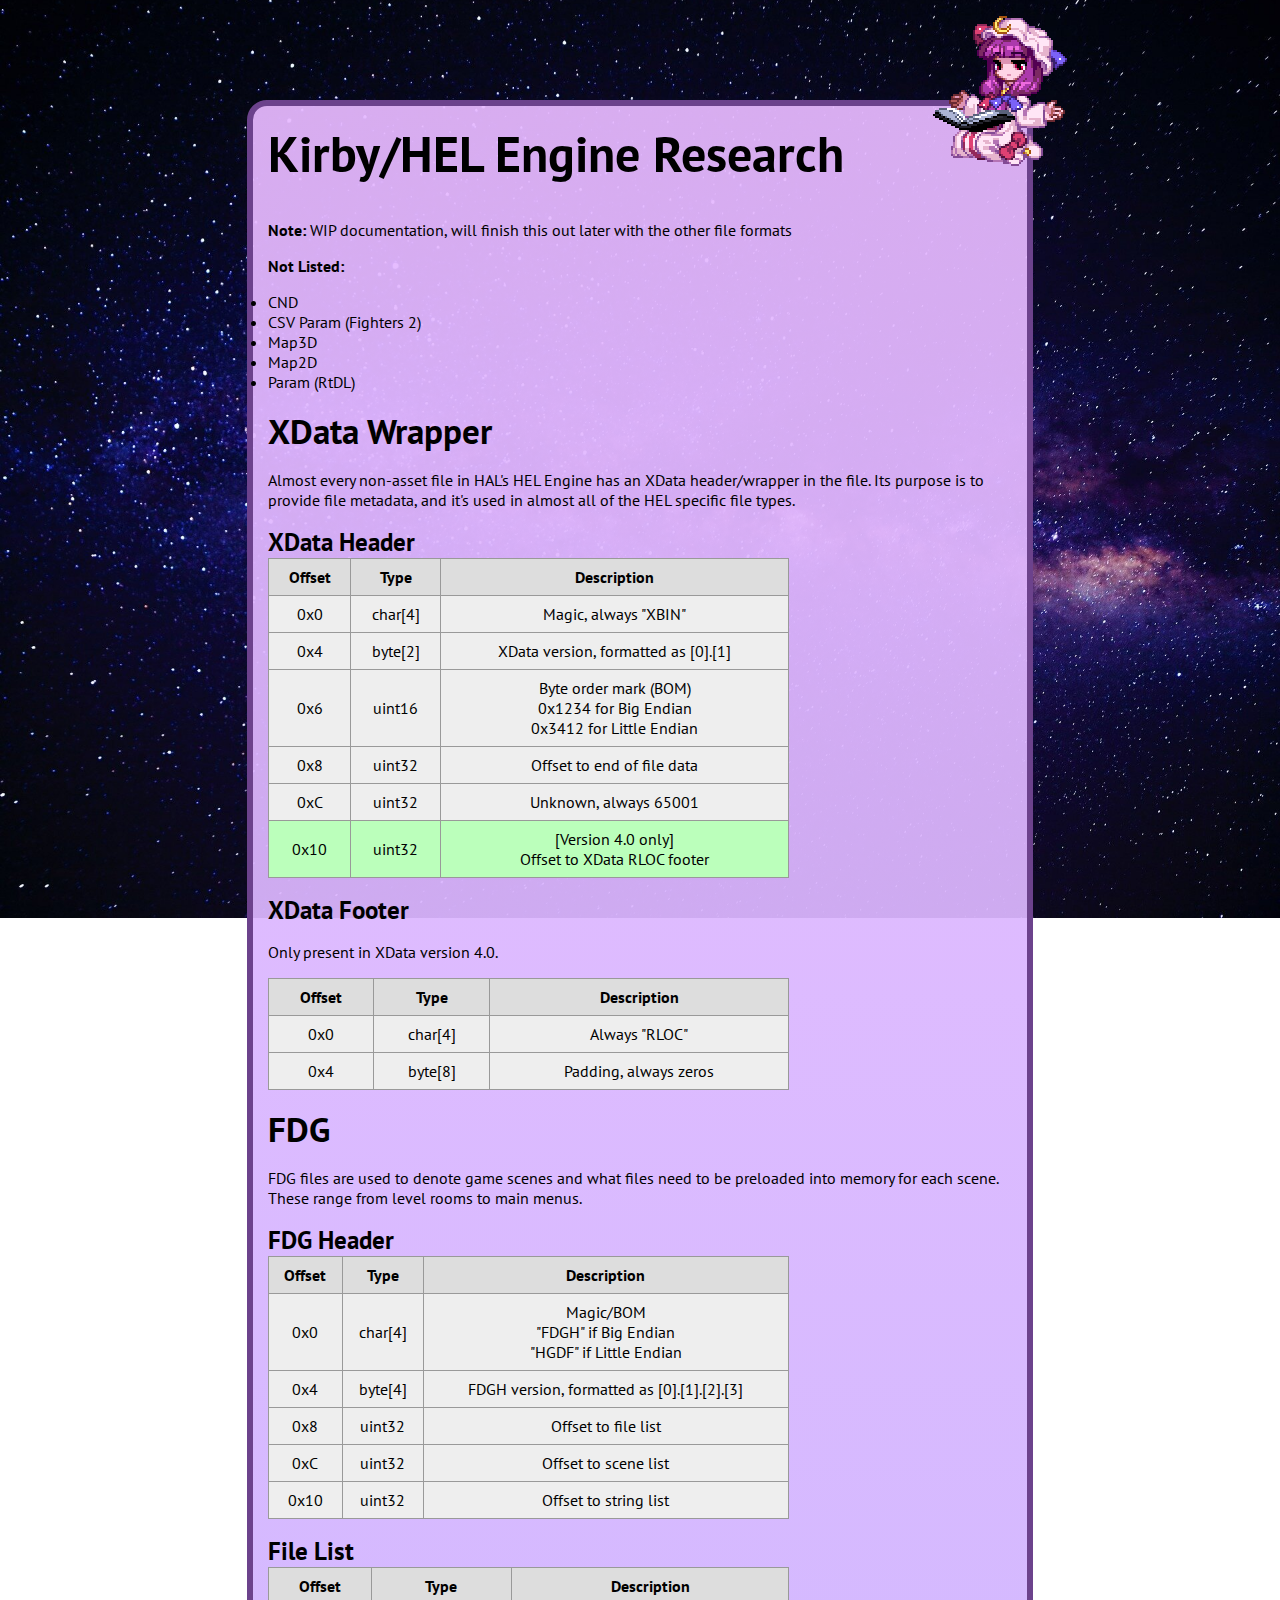
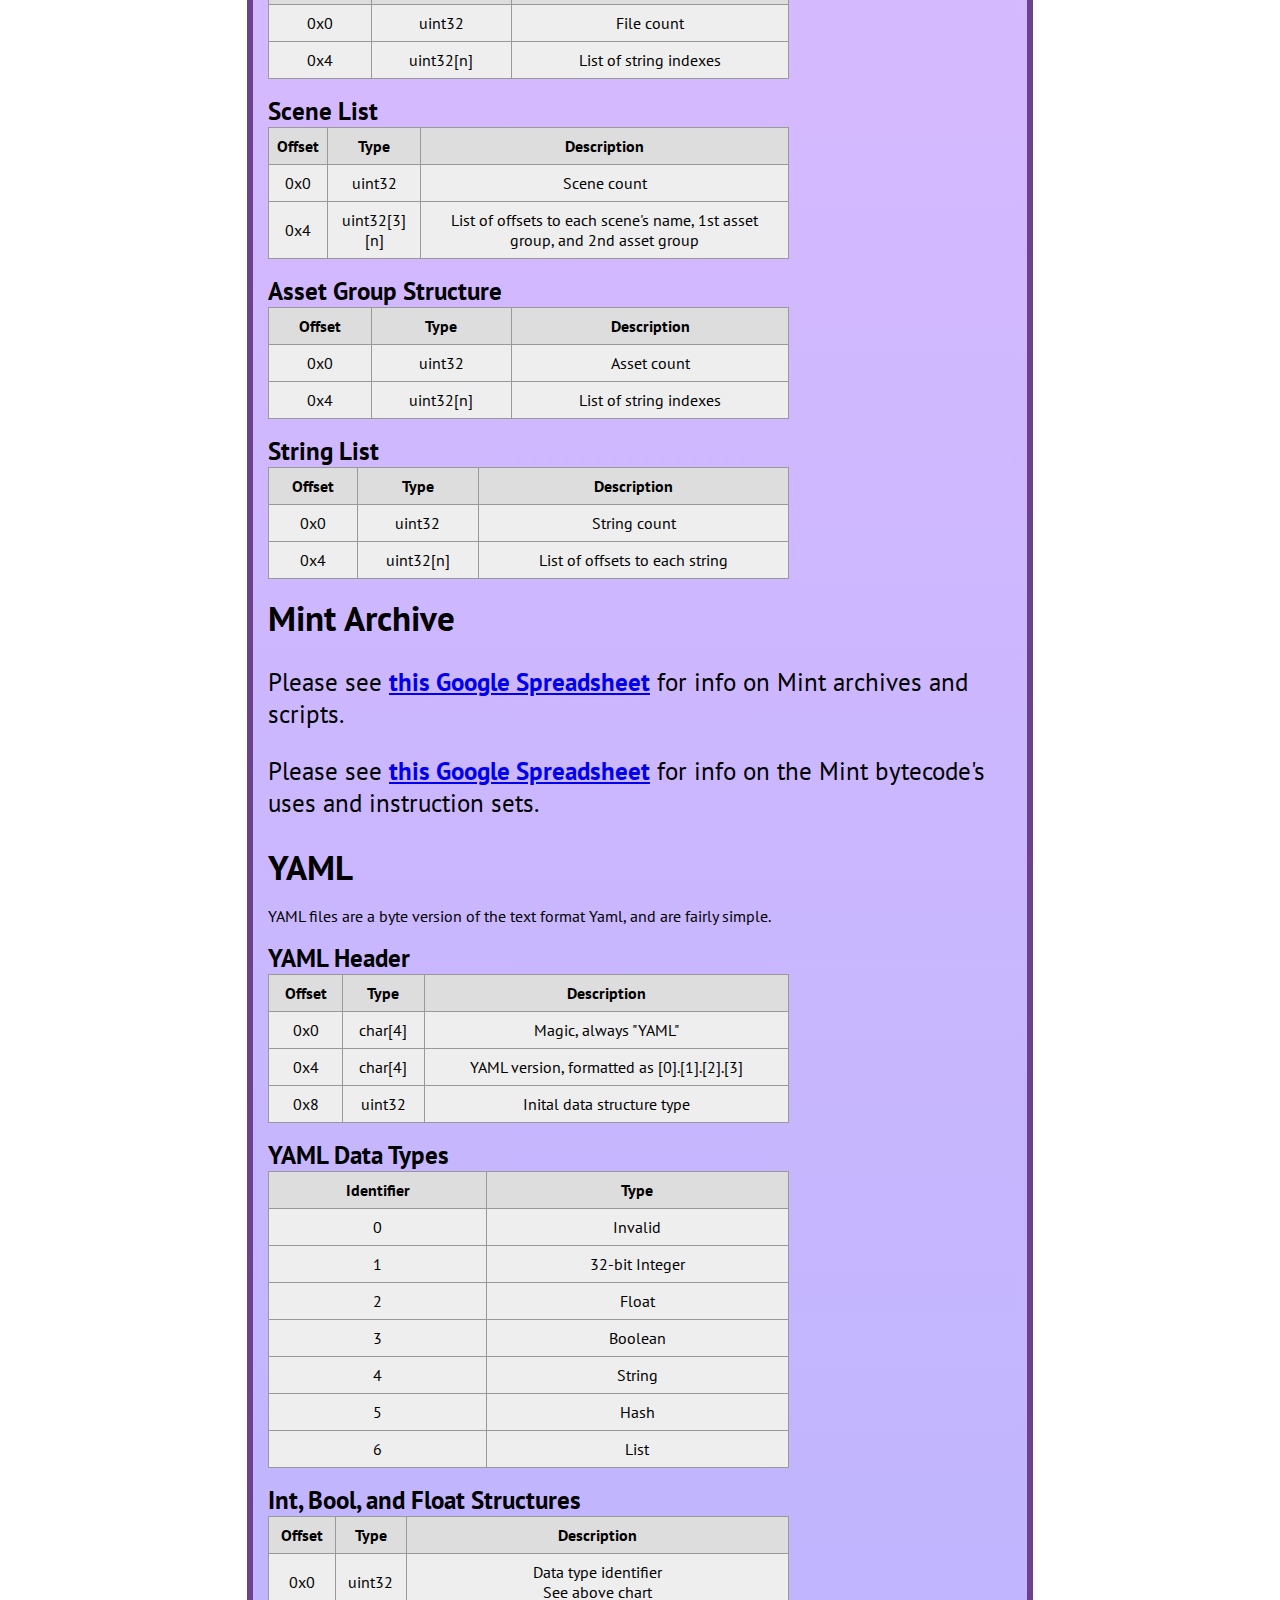
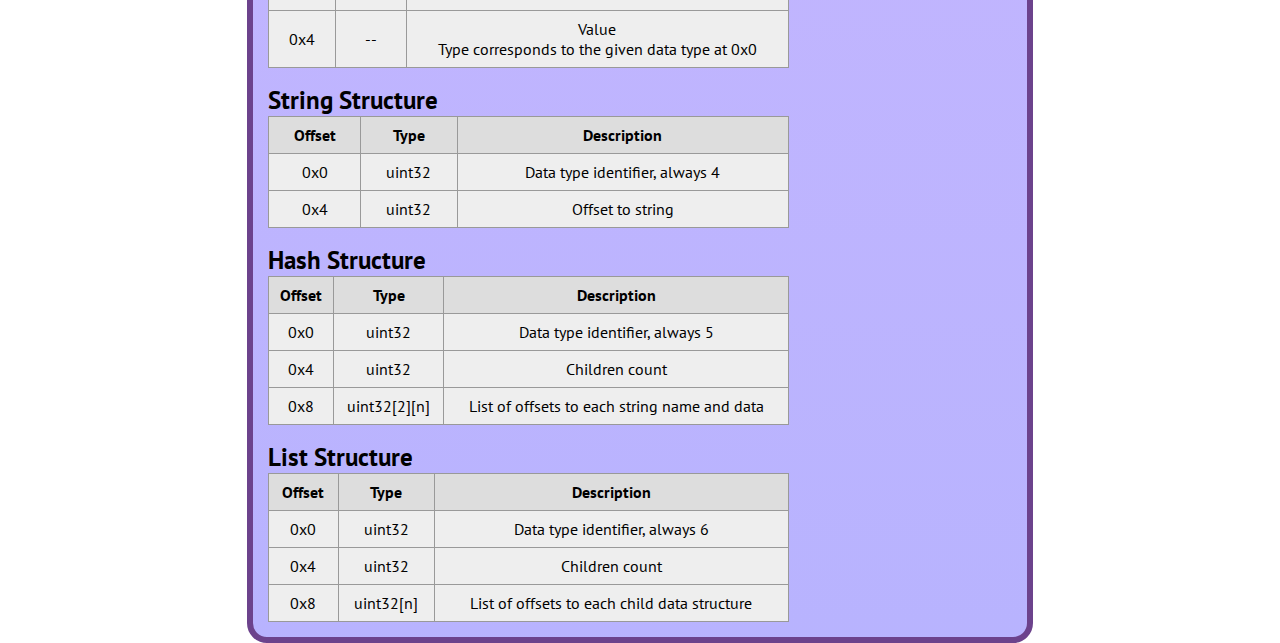
<file: stuff/research/kirby/index.html>
<!DOCTYPE html>
<html>
	<head>
		<title>firubii's place - hel research</title>
		<link href="https://fonts.googleapis.com/css?family=PT+Sans" rel="stylesheet">
		<meta name="viewport" content="width=device-width, initial-scale=1.0">
		<style>
			body {
				font-family: 'PT Sans', sans-serif;
				margin: 0px;
				background: url("../../../img/galaxy.jpg") no-repeat;
				background-position: center;
				background-attachment: fixed;
				background-size: cover;
			}
			h1 {
				font-weight: bold;
				font-size: 50px;
				margin-top: 0px;
			}
			.main {
				width: 774px;
				margin: 100px auto;
				margin-top: 100px;
				margin-bottom: 0px;
				border: 6px solid #6c428c;
				border-radius: 20px;
				background: linear-gradient(0deg, rgba(166,160,254,0.8) 0%, rgba(227,173,255,0.8) 100%);
				background-color: #ffffffaa;
			}
			.innermain {
				padding: 15px;
			}
			
			table {
				border-collapse: collapse;
				width: 70%;
			}
			td, th {
				border: 1px solid #999999;
				text-align: center;
				padding: 8px;
				background-color: #eeeeee;
			}
			th {
				background-color: #dddddd;
			}
			.green {
				background-color:#bbffbb;
			}
			
			.patchy {
				float: right;
				position: relative;
				bottom: 90px;
				left: 40px;
			}
			
			.filetype {
				font-size: 35px;
			}
			.section {
				font-size: 25px;
			}
			
			@media screen and (max-width:700px) {
				body {
					font-size: 10vw;
				}
				.filetype {
					font-size: 15vw;
				}
				.section {
					font-size: 12vw;
				}
				.patchy {
					left: 0px;
				}
			}
		</style>
	</head>
	<body>
		<div class="main">
			<img src="../patchy.png" class="patchy">
			<div class="innermain">
				<h1>Kirby/HEL Engine Research</h1>
				<div>
					<p><b>Note:</b> WIP documentation, will finish this out later with the other file formats</p>
					<p><b>Not Listed:</b></p>
						<li>CND</li>
						<li>CSV Param (Fighters 2)</li>
						<li>Map3D</li>
						<li>Map2D</li>
						<li>Param (RtDL)</li>
					</p>
					<b class="filetype">XData Wrapper</b>
					<p>Almost every non-asset file in HAL's HEL Engine has an XData header/wrapper in the file. Its purpose is to provide file metadata, and it's used in almost all of the HEL specific file types.</p>
					<b class="section">XData Header</b>
					<table>
						<tr><th>Offset</th><th>Type</th><th>Description</th></tr>
						<tr><td>0x0</td><td>char[4]</td><td>Magic, always "XBIN"</td></tr>
						<tr><td>0x4</td><td>byte[2]</td><td>XData version, formatted as [0].[1]</td></tr>
						<tr><td>0x6</td><td>uint16</td><td>Byte order mark (BOM)<br>0x1234 for Big Endian<br>0x3412 for Little Endian</td></tr>
						<tr><td>0x8</td><td>uint32</td><td>Offset to end of file data</td></tr>
						<tr><td>0xC</td><td>uint32</td><td>Unknown, always 65001</td></tr>
						<tr><td class="green">0x10</td><td class="green">uint32</td><td class="green">[Version 4.0 only]<br>Offset to XData RLOC footer</td></tr>
					</table>
					</p>
					<b class="section">XData Footer</b>
					<p>Only present in XData version 4.0.</p>
					<table>
						<tr><th>Offset</th><th>Type</th><th>Description</th></tr>
						<tr><td>0x0</td><td>char[4]</td><td>Always "RLOC"</td></tr>
						<tr><td>0x4</td><td>byte[8]</td><td>Padding, always zeros</td></tr>
					</table>
					</p>
					<b class="filetype">FDG</b>
					<p>FDG files are used to denote game scenes and what files need to be preloaded into memory for each scene. These range from level rooms to main menus.</p>
					<b class="section">FDG Header</b>
					<table>
						<tr><th>Offset</th><th>Type</th><th>Description</th></tr>
						<tr><td>0x0</td><td>char[4]</td><td>Magic/BOM<br>"FDGH" if Big Endian<br>"HGDF" if Little Endian</td></tr>
						<tr><td>0x4</td><td>byte[4]</td><td>FDGH version, formatted as [0].[1].[2].[3]</td></tr>
						<tr><td>0x8</td><td>uint32</td><td>Offset to file list</td></tr>
						<tr><td>0xC</td><td>uint32</td><td>Offset to scene list</td></tr>
						<tr><td>0x10</td><td>uint32</td><td>Offset to string list</td></tr>
					</table>
					</p>
					<b class="section">File List</b>
					<table>
						<tr><th>Offset</th><th>Type</th><th>Description</th></tr>
						<tr><td>0x0</td><td>uint32</td><td>File count</td></tr>
						<tr><td>0x4</td><td>uint32[n]</td><td>List of string indexes</td></tr>
					</table>
					</p>
					<b class="section">Scene List</b>
					<table>
						<tr><th>Offset</th><th>Type</th><th>Description</th></tr>
						<tr><td>0x0</td><td>uint32</td><td>Scene count</td></tr>
						<tr><td>0x4</td><td>uint32[3][n]</td><td>List of offsets to each scene's name, 1st asset group, and 2nd asset group</td></tr>
					</table>
					</p>
					<b class="section">Asset Group Structure</b>
					<table>
						<tr><th>Offset</th><th>Type</th><th>Description</th></tr>
						<tr><td>0x0</td><td>uint32</td><td>Asset count</td></tr>
						<tr><td>0x4</td><td>uint32[n]</td><td>List of string indexes</td></tr>
					</table>
					</p>
					<b class="section">String List</b>
					<table>
						<tr><th>Offset</th><th>Type</th><th>Description</th></tr>
						<tr><td>0x0</td><td>uint32</td><td>String count</td></tr>
						<tr><td>0x4</td><td>uint32[n]</td><td>List of offsets to each string</td></tr>
					</table>
					</p>
					<b class="filetype">Mint Archive</b>
					<p class="section">Please see <b><a href="https://docs.google.com/spreadsheets/d/1IrP3CzQjVB6G0CvMhafsXdosaCSYivbSrIsuvZIhVgo/edit?usp=sharing">this Google Spreadsheet</a></b> for info on Mint archives and scripts.</p>
					<p class="section">Please see <b><a href="https://docs.google.com/spreadsheets/d/1A_08ytw1oIBhqBzpkxDIU86RwmYAjG4DopogqCQllMo/edit?usp=sharing">this Google Spreadsheet</a></b> for info on the Mint bytecode's uses and instruction sets.</p>
					<b class="filetype">YAML</b>
					<p>YAML files are a byte version of the text format Yaml, and are fairly simple.</p>
					<b class="section">YAML Header</b>
					<table>
						<tr><th>Offset</th><th>Type</th><th>Description</th></tr>
						<tr><td>0x0</td><td>char[4]</td><td>Magic, always "YAML"</td></tr>
						<tr><td>0x4</td><td>char[4]</td><td>YAML version, formatted as [0].[1].[2].[3]</td></tr>
						<tr><td>0x8</td><td>uint32</td><td>Inital data structure type</td></tr>
					</table>
					</p>
					<b class="section">YAML Data Types</b>
					<table>
						<tr><th>Identifier</th><th>Type</th>
						<tr><td>0</td><td>Invalid</td></tr>
						<tr><td>1</td><td>32-bit Integer</td></tr>
						<tr><td>2</td><td>Float</td></tr>
						<tr><td>3</td><td>Boolean</td></tr>
						<tr><td>4</td><td>String</td></tr>
						<tr><td>5</td><td>Hash</td></tr>
						<tr><td>6</td><td>List</td></tr>
					</table>
					</p>
					<b class="section">Int, Bool, and Float Structures</b>
					<table>
						<tr><th>Offset</th><th>Type</th><th>Description</th></tr>
						<tr><td>0x0</td><td>uint32</td><td>Data type identifier<br>See above chart</td></tr>
						<tr><td>0x4</td><td>--</td><td>Value<br>Type corresponds to the given data type at 0x0</td></tr>
					</table>
					</p>
					<b class="section">String Structure</b>
					<table>
						<tr><th>Offset</th><th>Type</th><th>Description</th></tr>
						<tr><td>0x0</td><td>uint32</td><td>Data type identifier, always 4</td></tr>
						<tr><td>0x4</td><td>uint32</td><td>Offset to string</td></tr>
					</table>
					</p>
					<b class="section">Hash Structure</b>
					<table>
						<tr><th>Offset</th><th>Type</th><th>Description</th></tr>
						<tr><td>0x0</td><td>uint32</td><td>Data type identifier, always 5</td></tr>
						<tr><td>0x4</td><td>uint32</td><td>Children count</td></tr>
						<tr><td>0x8</td><td>uint32[2][n]</td><td>List of offsets to each string name and data</td></tr>
					</table>
					</p>
					<b class="section">List Structure</b>
					<table>
						<tr><th>Offset</th><th>Type</th><th>Description</th></tr>
						<tr><td>0x0</td><td>uint32</td><td>Data type identifier, always 6</td></tr>
						<tr><td>0x4</td><td>uint32</td><td>Children count</td></tr>
						<tr><td>0x8</td><td>uint32[n]</td><td>List of offsets to each child data structure</td></tr>
					</table>
				</div>
			</div>
		</div>
	</body>
</html>
</file>
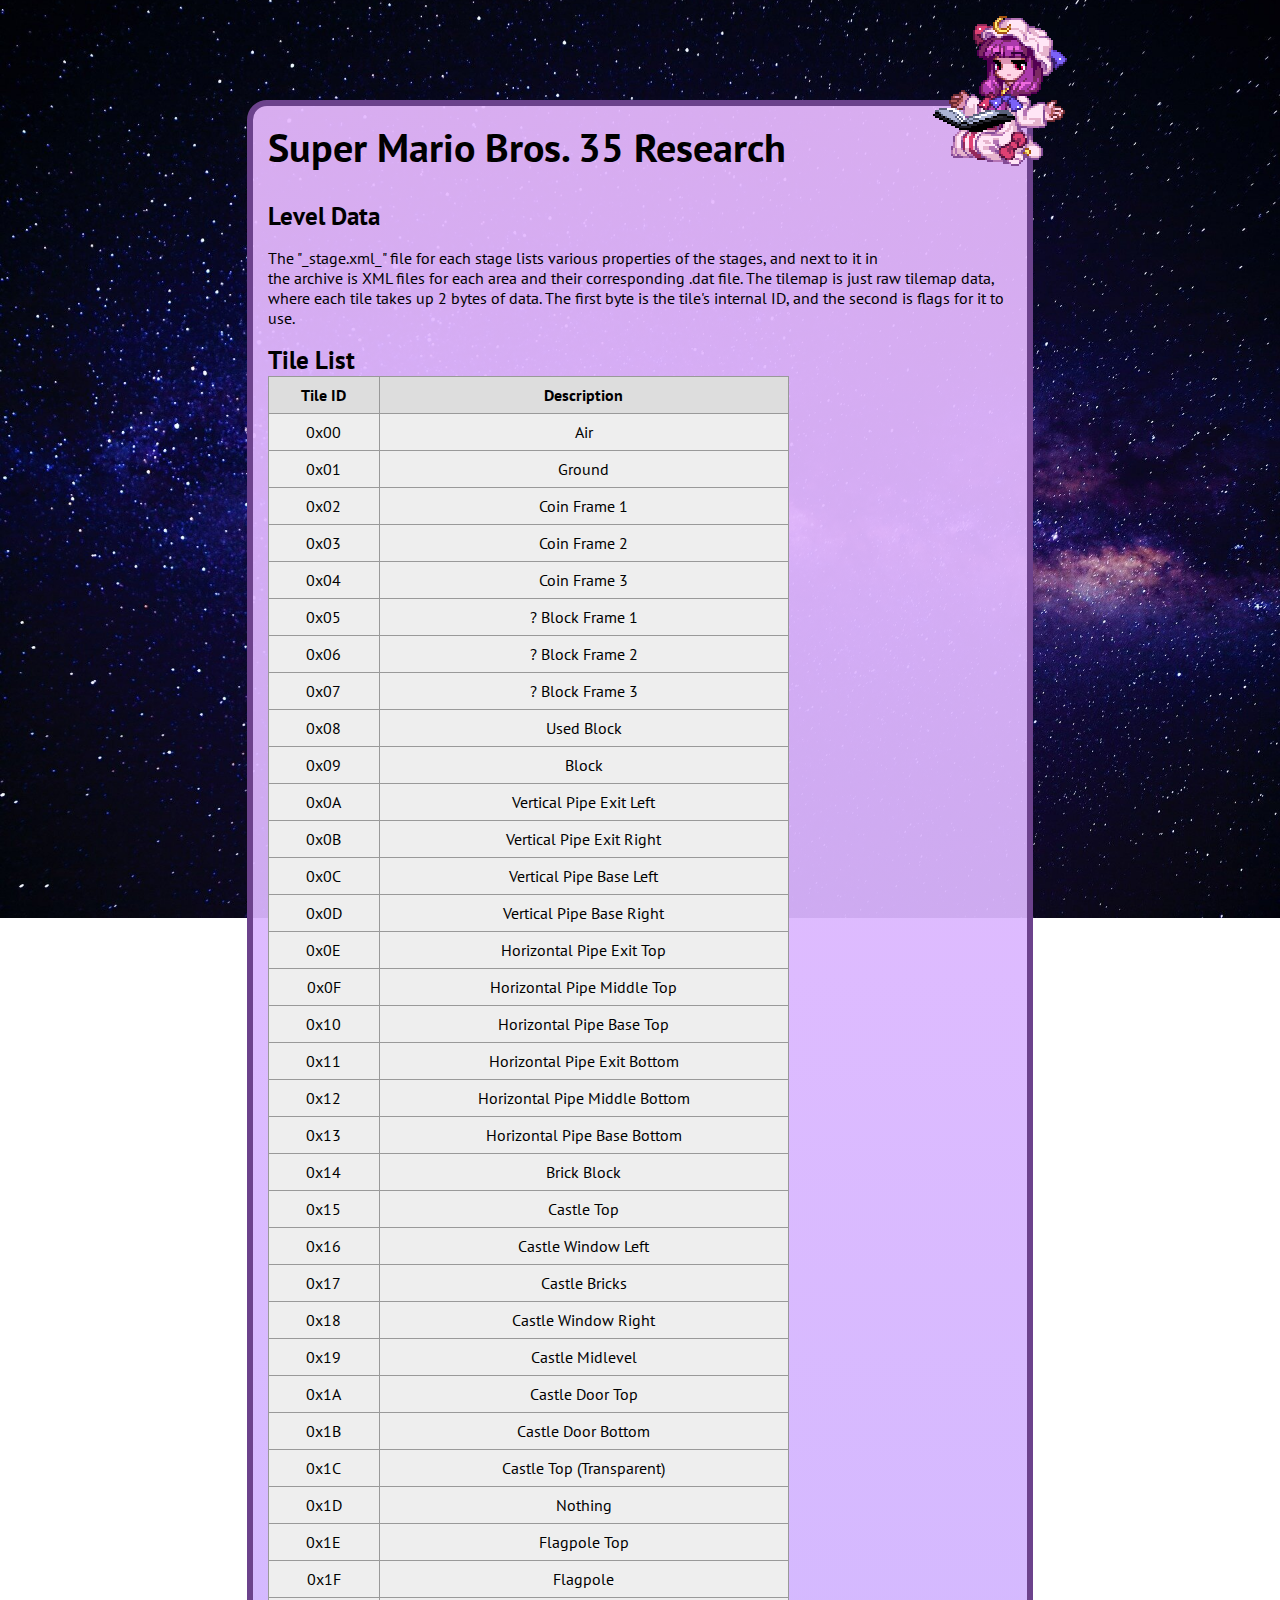
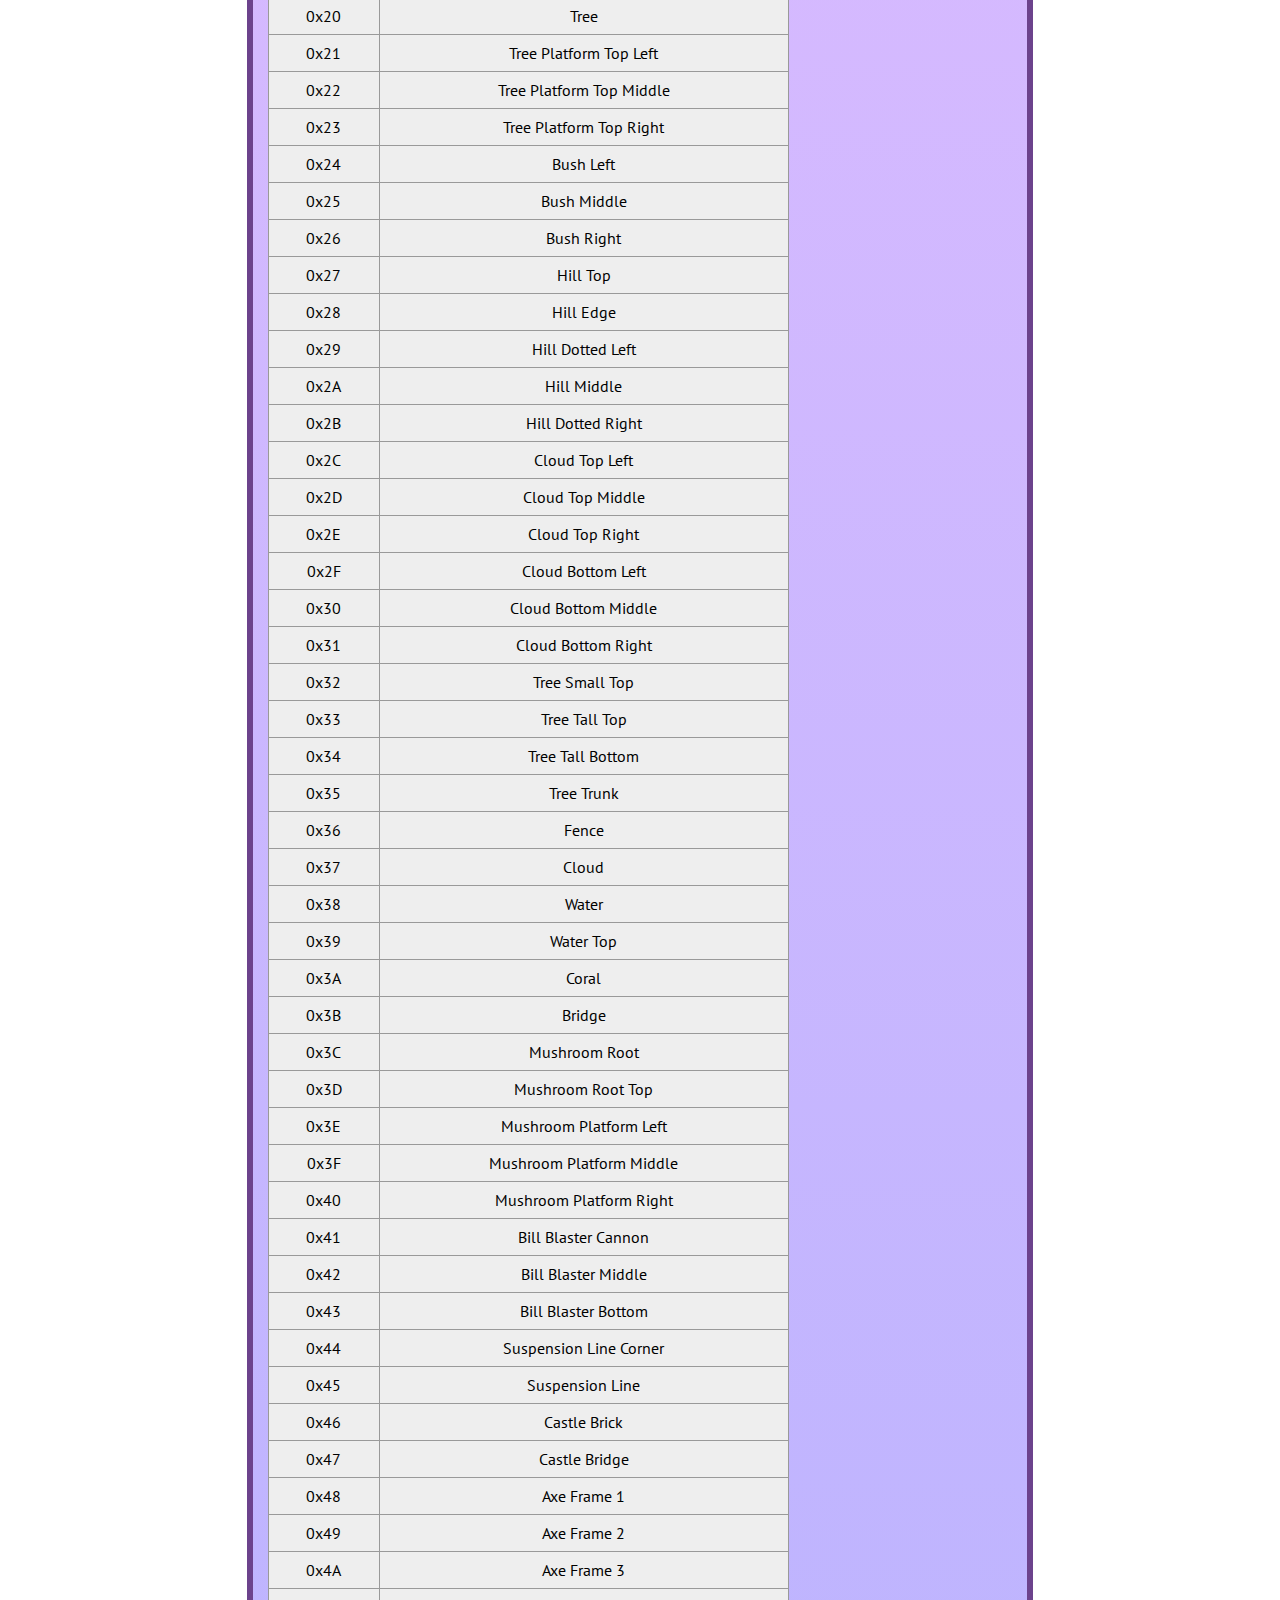
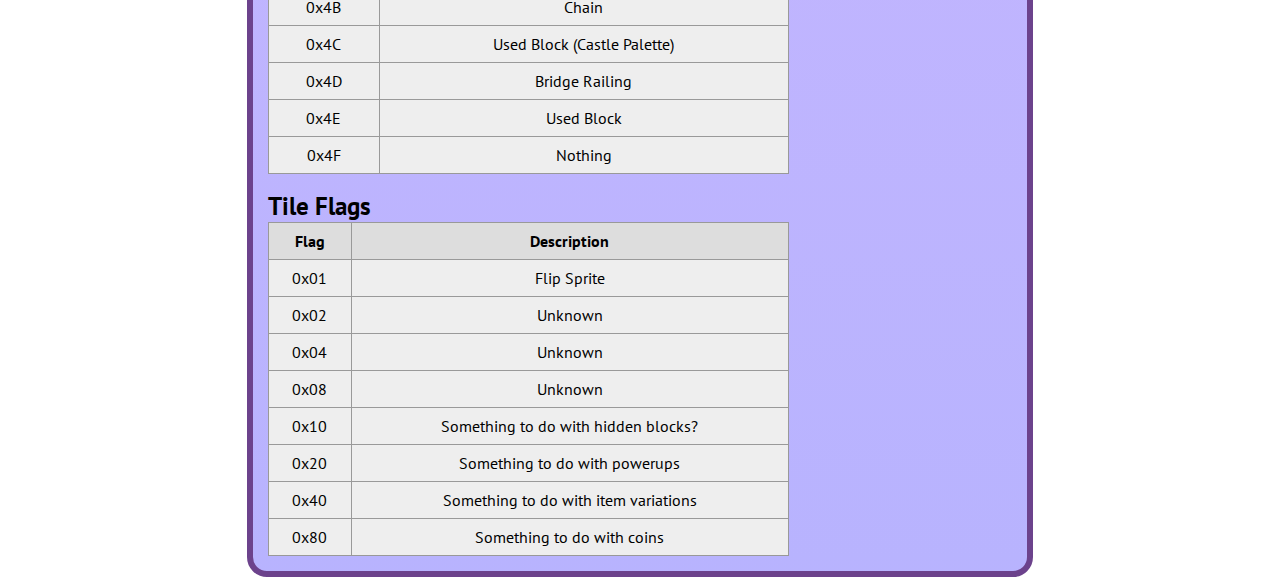
<file: stuff/research/smb35/index.html>
<!DOCTYPE html>
<html>
	<head>
		<title>firubii's place - smb35 research</title>
		<link href="https://fonts.googleapis.com/css?family=PT+Sans" rel="stylesheet">
		<meta name="viewport" content="width=device-width, initial-scale=1.0">
		<style>
			body {
				font-family: 'PT Sans', sans-serif;
				margin: 0px;
				background: url("../../../img/galaxy.jpg") no-repeat;
				background-position: center;
				background-attachment: fixed;
				background-size: cover;
			}
			h1 {
				font-weight: bold;
				font-size: 40px;
				margin-top: 0px;
			}
			.main {
				width: 774px;
				margin: 100px auto;
				margin-top: 100px;
				margin-bottom: 0px;
				border: 6px solid #6c428c;
				border-radius: 20px;
				background: linear-gradient(0deg, rgba(166,160,254,0.8) 0%, rgba(227,173,255,0.8) 100%);
				background-color: #ffffffaa;
			}
			.innermain {
				padding: 15px;
			}
			
			table {
				border-collapse: collapse;
				width: 70%;
			}
			td, th {
				border: 1px solid #999999;
				text-align: center;
				padding: 8px;
				background-color: #eeeeee;
			}
			th {
				background-color: #dddddd;
			}
			
			.patchy {
				float: right;
				position: relative;
				bottom: 90px;
				left: 40px;
			}
			
			.filetype {
				font-size: 35px;
			}
			.section {
				font-size: 25px;
			}
			
			@media screen and (max-width:700px) {
				body {
					font-size: 10vw;
				}
				.filetype {
					font-size: 15vw;
				}
				.section {
					font-size: 12vw;
				}
				.patchy {
					left: 0px;
				}
			}
		</style>
	</head>
	<body>
		<div class="main">
			<img src="../patchy.png" class="patchy">
			<div class="innermain">
				<h1>Super Mario Bros. 35 Research</h1>
				<div>
					<b class="section">Level Data</b>
					<p>The "_stage.xml_" file for each stage lists various properties of the stages, and next to it in the archive is XML files for each area and their corresponding .dat file. The tilemap is just raw tilemap data, where each tile takes up 2 bytes of data. The first byte is the tile's internal ID, and the second is flags for it to use.</p>
					<b class="section">Tile List</b>
					<table>
						<tr><th>Tile ID</th><th>Description</th></tr>
						<tr><td>0x00</td><td>Air</td></tr>
						<tr><td>0x01</td><td>Ground</td></tr>
						<tr><td>0x02</td><td>Coin Frame 1</td></tr>
						<tr><td>0x03</td><td>Coin Frame 2</td></tr>
						<tr><td>0x04</td><td>Coin Frame 3</td></tr>
						<tr><td>0x05</td><td>? Block Frame 1</td></tr>
						<tr><td>0x06</td><td>? Block Frame 2</td></tr>
						<tr><td>0x07</td><td>? Block Frame 3</td></tr>
						<tr><td>0x08</td><td>Used Block</td></tr>
						<tr><td>0x09</td><td>Block</td></tr>
						<tr><td>0x0A</td><td>Vertical Pipe Exit Left</td></tr>
						<tr><td>0x0B</td><td>Vertical Pipe Exit Right</td></tr>
						<tr><td>0x0C</td><td>Vertical Pipe Base Left</td></tr>
						<tr><td>0x0D</td><td>Vertical Pipe Base Right</td></tr>
						<tr><td>0x0E</td><td>Horizontal Pipe Exit Top</td></tr>
						<tr><td>0x0F</td><td>Horizontal Pipe Middle Top</td></tr>
						<tr><td>0x10</td><td>Horizontal Pipe Base Top</td></tr>
						<tr><td>0x11</td><td>Horizontal Pipe Exit Bottom</td></tr>
						<tr><td>0x12</td><td>Horizontal Pipe Middle Bottom</td></tr>
						<tr><td>0x13</td><td>Horizontal Pipe Base Bottom</td></tr>
						<tr><td>0x14</td><td>Brick Block</td></tr>
						<tr><td>0x15</td><td>Castle Top</td></tr>
						<tr><td>0x16</td><td>Castle Window Left</td></tr>
						<tr><td>0x17</td><td>Castle Bricks</td></tr>
						<tr><td>0x18</td><td>Castle Window Right</td></tr>
						<tr><td>0x19</td><td>Castle Midlevel</td></tr>
						<tr><td>0x1A</td><td>Castle Door Top</td></tr>
						<tr><td>0x1B</td><td>Castle Door Bottom</td></tr>
						<tr><td>0x1C</td><td>Castle Top (Transparent)</td></tr>
						<tr><td>0x1D</td><td>Nothing</td></tr>
						<tr><td>0x1E</td><td>Flagpole Top</td></tr>
						<tr><td>0x1F</td><td>Flagpole</td></tr>
						<tr><td>0x20</td><td>Tree</td></tr>
						<tr><td>0x21</td><td>Tree Platform Top Left</td></tr>
						<tr><td>0x22</td><td>Tree Platform Top Middle</td></tr>
						<tr><td>0x23</td><td>Tree Platform Top Right</td></tr>
						<tr><td>0x24</td><td>Bush Left</td></tr>
						<tr><td>0x25</td><td>Bush Middle</td></tr>
						<tr><td>0x26</td><td>Bush Right</td></tr>
						<tr><td>0x27</td><td>Hill Top</td></tr>
						<tr><td>0x28</td><td>Hill Edge</td></tr>
						<tr><td>0x29</td><td>Hill Dotted Left</td></tr>
						<tr><td>0x2A</td><td>Hill Middle</td></tr>
						<tr><td>0x2B</td><td>Hill Dotted Right</td></tr>
						<tr><td>0x2C</td><td>Cloud Top Left</td></tr>
						<tr><td>0x2D</td><td>Cloud Top Middle</td></tr>
						<tr><td>0x2E</td><td>Cloud Top Right</td></tr>
						<tr><td>0x2F</td><td>Cloud Bottom Left</td></tr>
						<tr><td>0x30</td><td>Cloud Bottom Middle</td></tr>
						<tr><td>0x31</td><td>Cloud Bottom Right</td></tr>
						<tr><td>0x32</td><td>Tree Small Top</td></tr>
						<tr><td>0x33</td><td>Tree Tall Top</td></tr>
						<tr><td>0x34</td><td>Tree Tall Bottom</td></tr>
						<tr><td>0x35</td><td>Tree Trunk</td></tr>
						<tr><td>0x36</td><td>Fence</td></tr>
						<tr><td>0x37</td><td>Cloud</td></tr>
						<tr><td>0x38</td><td>Water</td></tr>
						<tr><td>0x39</td><td>Water Top</td></tr>
						<tr><td>0x3A</td><td>Coral</td></tr>
						<tr><td>0x3B</td><td>Bridge</td></tr>
						<tr><td>0x3C</td><td>Mushroom Root</td></tr>
						<tr><td>0x3D</td><td>Mushroom Root Top</td></tr>
						<tr><td>0x3E</td><td>Mushroom Platform Left</td></tr>
						<tr><td>0x3F</td><td>Mushroom Platform Middle</td></tr>
						<tr><td>0x40</td><td>Mushroom Platform Right</td></tr>
						<tr><td>0x41</td><td>Bill Blaster Cannon</td></tr>
						<tr><td>0x42</td><td>Bill Blaster Middle</td></tr>
						<tr><td>0x43</td><td>Bill Blaster Bottom</td></tr>
						<tr><td>0x44</td><td>Suspension Line Corner</td></tr>
						<tr><td>0x45</td><td>Suspension Line</td></tr>
						<tr><td>0x46</td><td>Castle Brick</td></tr>
						<tr><td>0x47</td><td>Castle Bridge</td></tr>
						<tr><td>0x48</td><td>Axe Frame 1</td></tr>
						<tr><td>0x49</td><td>Axe Frame 2</td></tr>
						<tr><td>0x4A</td><td>Axe Frame 3</td></tr>
						<tr><td>0x4B</td><td>Chain</td></tr>
						<tr><td>0x4C</td><td>Used Block (Castle Palette)</td></tr>
						<tr><td>0x4D</td><td>Bridge Railing</td></tr>
						<tr><td>0x4E</td><td>Used Block</td></tr>
						<tr><td>0x4F</td><td>Nothing</td></tr>
					</table>
					</p>
					<b class="section">Tile Flags</b>
					<table>
						<tr><th>Flag</th><th>Description</th></tr>
						<tr><td>0x01</td><td>Flip Sprite</td></tr>
						<tr><td>0x02</td><td>Unknown</td></tr>
						<tr><td>0x04</td><td>Unknown</td></tr>
						<tr><td>0x08</td><td>Unknown</td></tr>
						<tr><td>0x10</td><td>Something to do with hidden blocks?</td></tr>
						<tr><td>0x20</td><td>Something to do with powerups</td></tr>
						<tr><td>0x40</td><td>Something to do with item variations</td></tr>
						<tr><td>0x80</td><td>Something to do with coins</td></tr>
					</table>
				</div>
			</div>
		</div>
	</body>
</html>
</file>
<file: stuff/tierlist/newstyle.css>
html,body{
    -webkit-user-select: none;
    -webkit-touch-callout: none;
	padding: 0;
	margin: 0;
	width:100%;
}

body {
	font-family: 'Roboto', sans-serif;
	text-align: center;
}

#controls {
	width: 850px;
	height: 80px;
	margin: 0 auto;
	padding-right: 1px;
	text-align: left;
	vertical-align: middle;
}

h1 {
	font-style: italic;
	font-weight: 100;
	text-align: left;
	text-transform: uppercase;
}

#controls h1 {
	display:inline-block;
}

#buttons {
	display:inline-block;
	float:right;
	margin-top:28px;
}

#tablewrap {
	padding: 30px 0;
	background-color: #1A1A1A;
	width: 100%;
	display:block;
}

td {
	border: solid 3px black;
	margin: 0;
	padding: 0;
	height: 64px;
}

tr {
	line-height: 0px;
}

table {
	min-width: 1000px;
	margin-left: auto;
	margin-right: auto;
	border-spacing: 0;
	border: solid 3px black;
	background:#1A1A1A;
}

.labelHolder {
	min-width: 48px;
	height: 64px;
	transition: background .3s;
}

.label {
	min-width: 56px;
	max-width: 128px;
	line-height: 16px;
	text-align: center;
	border: none;
	font-weight: 600;
	margin: 0;
	display: inline-block;
	padding: 4px;
}

.tier {
	width: 960px;
	min-height: 64px;
	text-align: left;
}

.hiddenkid {
	display:none;
}

td:last-of-type {
	background-color: black;
}

#settings {
	width: 64px;
	height: 64px;
	background: url('img/settings.png') center no-repeat;
	cursor: pointer;
	transition: all .3s;
	display:inline-block;
}

#settings:hover {
	opacity: .5;
	-webkit-transform: rotate(180deg);
	transform: rotate(180deg);
}

#moveButtons {
	width: 64px;
	height: 64px;
	display:inline-block;
}
div#moveUp {
	height:32px;
	width:64px;
	background: url('img/arrowup.png') center no-repeat;
	cursor: pointer;
	transition: all .3s;
}
div#moveDown {
	height:32px;
	width:64px;
	background: url('img/arrowdown.png') center no-repeat;
	cursor: pointer;
	transition: all .3s;
}
#moveButtons div:hover {
	opacity: .5;
}

#char {
	width: 768px;
	margin: 10px auto;
	line-height: 0px;
}

img {
	height: 64px;
}

.character {
	display:inline-block;
	height: 64px;
	width: 64px;
	background-position: center;
	background-size: cover;
}

#overlay {
	opacity:0;
	visibility: hidden;
    position: fixed;
    left: 0px;
    top: 0px;
    width:100%;
    height:100% !important;
    text-align:center;
    z-index: 1000;
	background-color:rgba(0,0,0,.5);
	transition: opacity .3s;
}

#overlay #modalWrapper #modal,#gameChange,#helpMenu,#screenshotShow {
	position: relative;
	display:none;
	width: 728px;
	margin: 0 auto;
    background-color: #fff;
    padding:20px;
    text-align:center;
	z-index: 2000;
}
#screenshotShow canvas {
	width: 95%;
}

#switchButtons {
	line-height:2em;
}

#helpMenu {
	text-align: left;
}

#colorselect {
	width: 720px;
	height: 40px;
	margin: 0 4px;
}

#colorselect span {
	width: 48px;
	height: 40px;
	margin: 0;
	display: inline-block;
	transition: box-shadow .1s;
	cursor: pointer;
}

#colorselect span.selected {
	box-shadow: inset 4px 4px red,
				inset -4px -4px red;
}

#close {
	position: absolute;
	top:0;
	right:0;
	width:16px;
	height:16px;
	margin:16px;
	background:url("img/close.png");
	opacity: .5;
	transition: opacity .3s;
	cursor: pointer;
}
#close:hover {
	opacity:1;
}

button {
	background: #fff;
	box-shadow: 0 2px #dedede; /* found a way to shoehorn it back in boys */
	border: solid 1px #dedede;
	cursor: pointer;
	outline: none;
	position: relative;
	padding: 4px 8px;
}

button:active {
	box-shadow: 0 1px #dedede;
	top: 1px;
}

@media (max-width: 1280px) and (max-device-width: 1280px) {
	.tier{width:640px;}
	table{min-width:0px;}
}

@media handheld {
	body{width: 800px;}
}
</file>
<file: stuff/tierlist/dragula.min.css>
.gu-mirror{position:fixed!important;margin:0!important;z-index:9999!important;opacity:.8;-ms-filter:"progid:DXImageTransform.Microsoft.Alpha(Opacity=80)";filter:alpha(opacity=80)}.gu-hide{display:none!important}.gu-unselectable{-webkit-user-select:none!important;-moz-user-select:none!important;-ms-user-select:none!important;user-select:none!important}.gu-transit{opacity:.2;-ms-filter:"progid:DXImageTransform.Microsoft.Alpha(Opacity=20)";filter:alpha(opacity=20)}
</file>
